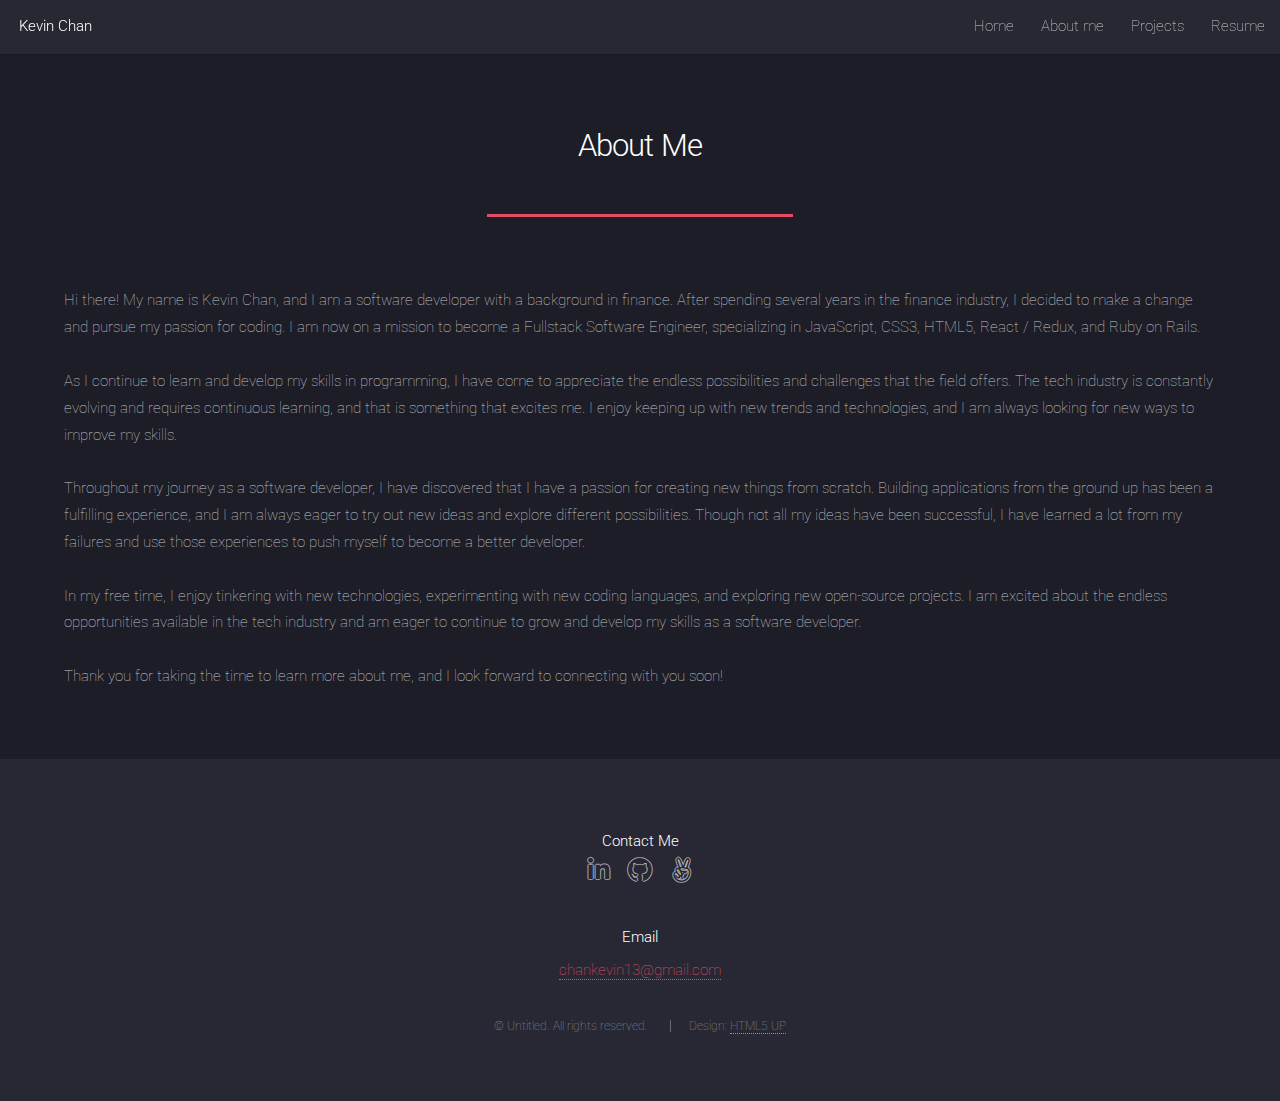
<file: aboutme.html>
<!DOCTYPE html>
<!--
	Landed by HTML5 UP
	html5up.net | @ajlkn
	Free for personal and commercial use under the CCA 3.0 license (html5up.net/license)
-->
<html>
  <head>
    <!-- Google tag (gtag.js) -->
    <script
      async
      src="https://www.googletagmanager.com/gtag/js?id=G-LD4R5BEC66"
    ></script>
    <script>
      window.dataLayer = window.dataLayer || [];
      function gtag() {
        dataLayer.push(arguments);
      }
      gtag("js", new Date());

      gtag("config", "G-LD4R5BEC66");
    </script>

    <title>About me</title>
    <meta charset="utf-8" />
    <meta
      name="viewport"
      content="width=device-width, initial-scale=1, user-scalable=no"
    />
    <link rel="stylesheet" href="assets/css/main.css" />
    <noscript
      ><link rel="stylesheet" href="assets/css/noscript.css"
    /></noscript>
    <link
      rel="icon"
      type="image/png"
      href="./images/icons8-gary-the-snail-ios-16-120.png"
    />
  </head>

  <body class="is-preload">
    <div id="page-wrapper">
      <!-- Header -->
      <header id="header">
        <h1 id="logo"><a href="home.html">Kevin Chan</a></h1>
        <nav id="nav">
          <ul>
            <li><a href="home.html">Home</a></li>
            <li><a href="aboutme.html">About me</a></li>
            <li>
              <a href="#">Projects</a>
              <ul>
                <li><a href="linkedup.html">LinkedUp</a></li>
                <li><a href="artifacts.html">ARTifacts</a></li>
                <li>
                  <a href="gary.html">The Adventures of Gary the Snail</a>
                </li>
                <!-- <li>
										<a href="#">Submenu</a>
										<ul>
											<li><a href="#">Option 1</a></li>
											<li><a href="#">Option 2</a></li>
											<li><a href="#">Option 3</a></li>
											<li><a href="#">Option 4</a></li>
										</ul>
									</li> -->
              </ul>
            </li>
            <!-- <li><a href="#" class="button primary">Sign Up</a></li> -->
            <li>
              <a
                href="/assets/Resume.pdf"
                target="_blank"
                rel="noopener noreferrer"
                >Resume</a
              >
            </li>
          </ul>
        </nav>
      </header>

      <!-- Main -->
      <div id="main" class="wrapper style1">
        <div class="container">
          <header class="major">
            <h2>About Me</h2>
          </header>

          <!-- Text -->
          <section>
            <p>
              Hi there! My name is Kevin Chan, and I am a software developer
              with a background in finance. After spending several years in the
              finance industry, I decided to make a change and pursue my passion
              for coding. I am now on a mission to become a Fullstack Software
              Engineer, specializing in JavaScript, CSS3, HTML5, React / Redux,
              and Ruby on Rails.<br /><br />

              As I continue to learn and develop my skills in programming, I
              have come to appreciate the endless possibilities and challenges
              that the field offers. The tech industry is constantly evolving
              and requires continuous learning, and that is something that
              excites me. I enjoy keeping up with new trends and technologies,
              and I am always looking for new ways to improve my skills.<br /><br />

              Throughout my journey as a software developer, I have discovered
              that I have a passion for creating new things from scratch.
              Building applications from the ground up has been a fulfilling
              experience, and I am always eager to try out new ideas and explore
              different possibilities. Though not all my ideas have been
              successful, I have learned a lot from my failures and use those
              experiences to push myself to become a better developer.<br /><br />

              In my free time, I enjoy tinkering with new technologies,
              experimenting with new coding languages, and exploring new
              open-source projects. I am excited about the endless opportunities
              available in the tech industry and am eager to continue to grow
              and develop my skills as a software developer.<br /><br />

              Thank you for taking the time to learn more about me, and I look
              forward to connecting with you soon!
            </p>
          </section>
        </div>
      </div>

      <!-- Footer -->
      <footer id="footer">
        <b>Contact Me</b>
        <ul class="icons">
          <!-- <li><a href="#" class="icon brands alt fa-twitter"><span class="label">Twitter</span></a></li>
            <li><a href="#" class="icon brands alt fa-facebook-f"><span class="label">Facebook</span></a></li> -->
          <li>
            <a
              href="https://www.linkedin.com/in/kevin-chan-426203158/"
              class="icon brands alt fa-linkedin-in"
              target="_blank"
              rel="noopener noreferrer"
              ><span class="label">LinkedIn</span></a
            >
          </li>
          <li>
            <a
              href="https://github.com/chan-kevin"
              class="icon brands alt fa-github"
              target="_blank"
              rel="noopener noreferrer"
              ><span class="label">GitHub</span></a
            >
          </li>
          <li>
            <a
              href="https://wellfound.com/u/kevin-chan-86"
              class="icon brands alt fa-angellist"
              target="_blank"
              rel="noopener noreferrer"
              ><span class="label">Wellfound</span></a
            >
          </li>
          <!-- <li><a href="mailto:chankevin13@gmail.com?" class="icon solid alt fa-envelope"><span class="label">Email</span></a></li> -->
        </ul>

        <b>Email</b>
        <ul class="icons">
          <li class="email">
            <a href="mailto:chankevin13@gmail.com?" class="email"
              >chankevin13@gmail.com</a
            >
          </li>
        </ul>

        <!-- <b>Phone</b>
        <ul class="icons">
          <li>+1 (917) 340-7483</li>
        </ul> -->

        <ul class="copyright">
          <li>&copy; Untitled. All rights reserved.</li>
          <li>Design: <a href="http://html5up.net">HTML5 UP</a></li>
        </ul>
      </footer>
    </div>

    <!-- Scripts -->
    <script src="assets/js/jquery.min.js"></script>
    <script src="assets/js/jquery.scrolly.min.js"></script>
    <script src="assets/js/jquery.dropotron.min.js"></script>
    <script src="assets/js/jquery.scrollex.min.js"></script>
    <script src="assets/js/browser.min.js"></script>
    <script src="assets/js/breakpoints.min.js"></script>
    <script src="assets/js/util.js"></script>
    <script src="assets/js/main.js"></script>
  </body>
</html>
</file>
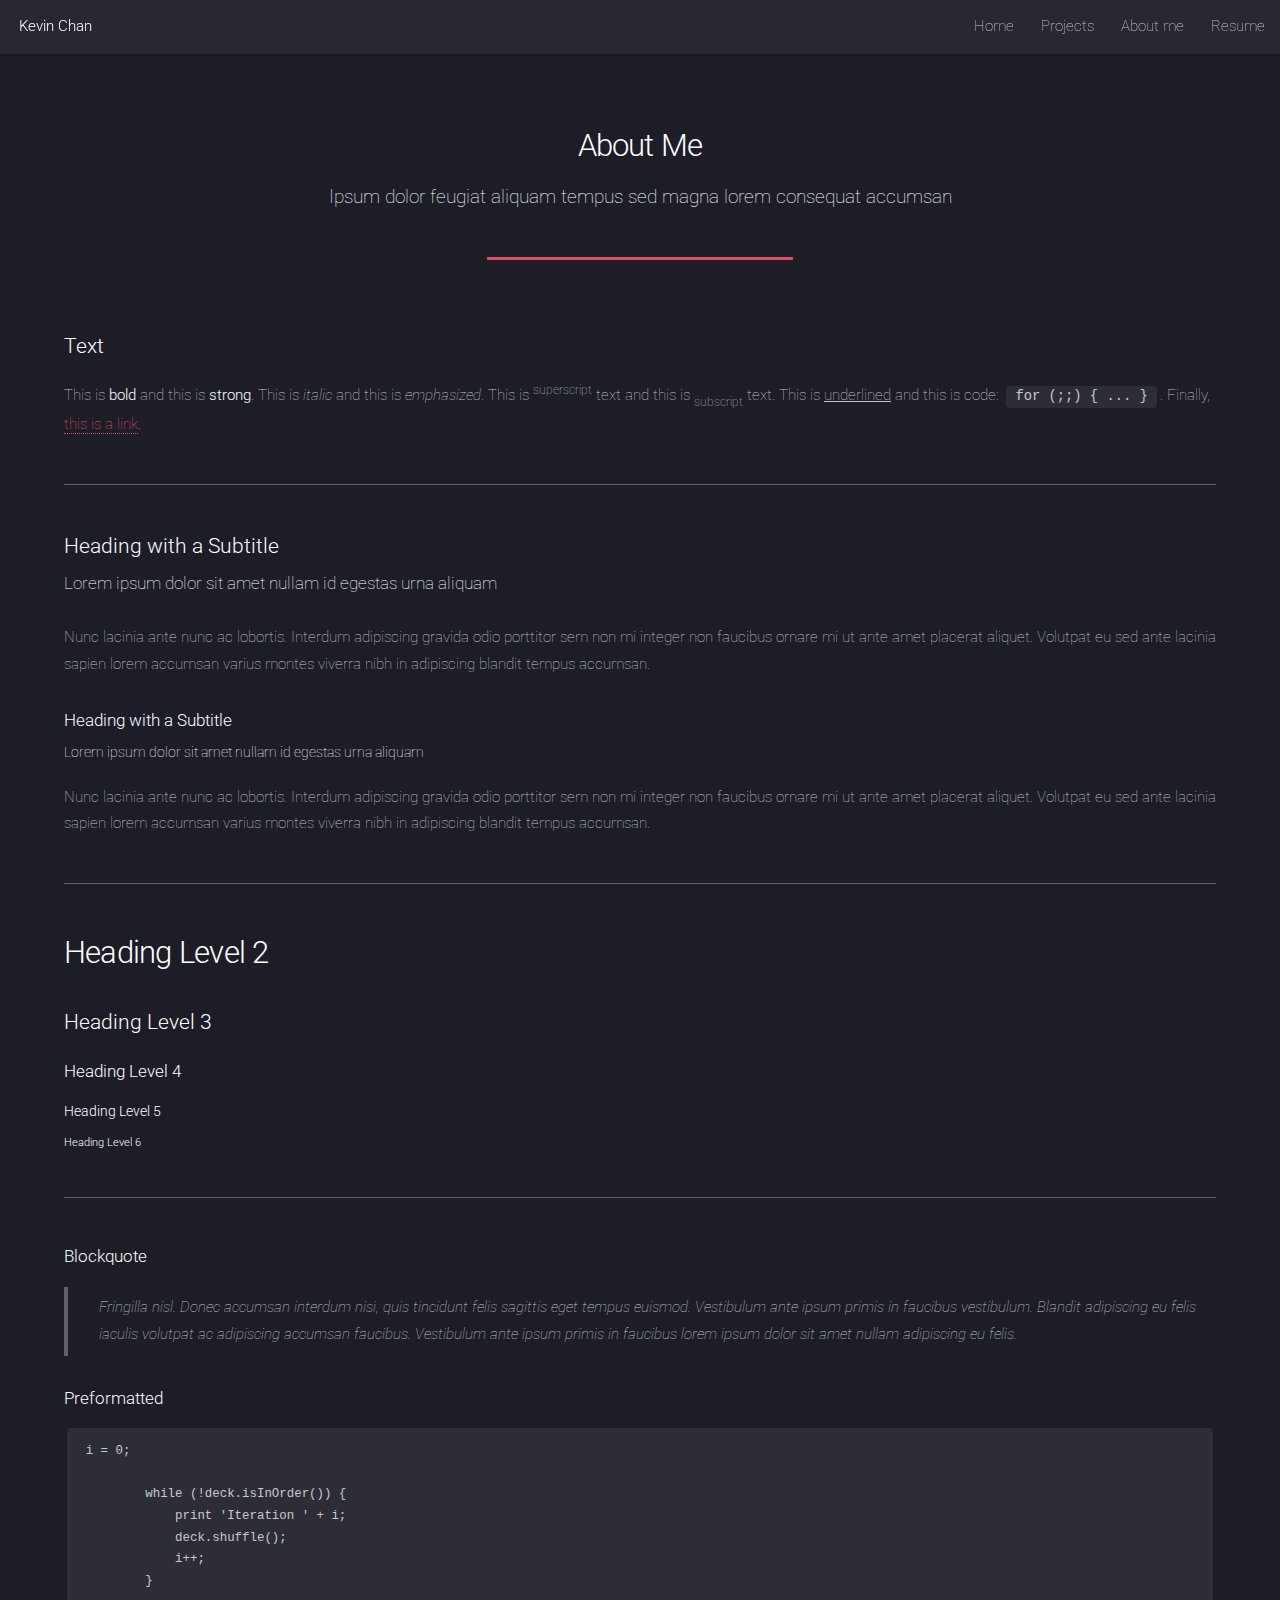
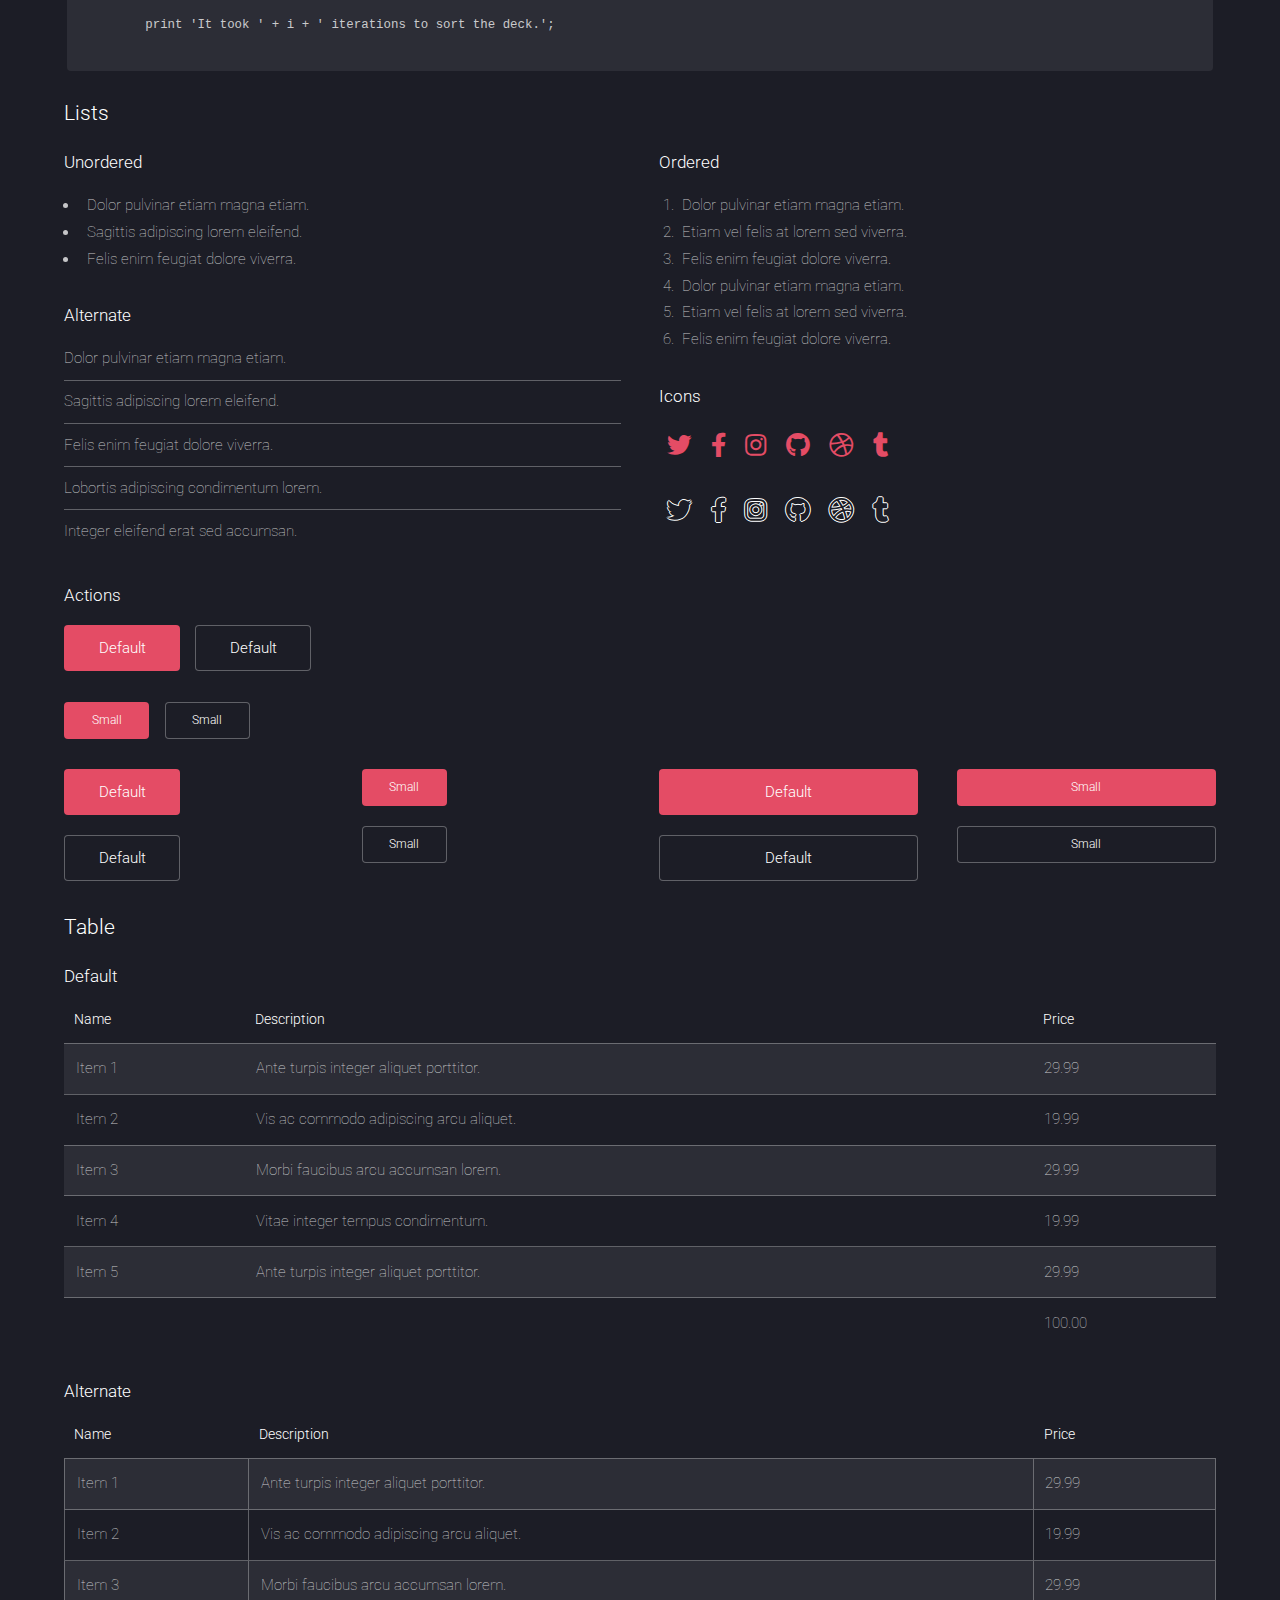
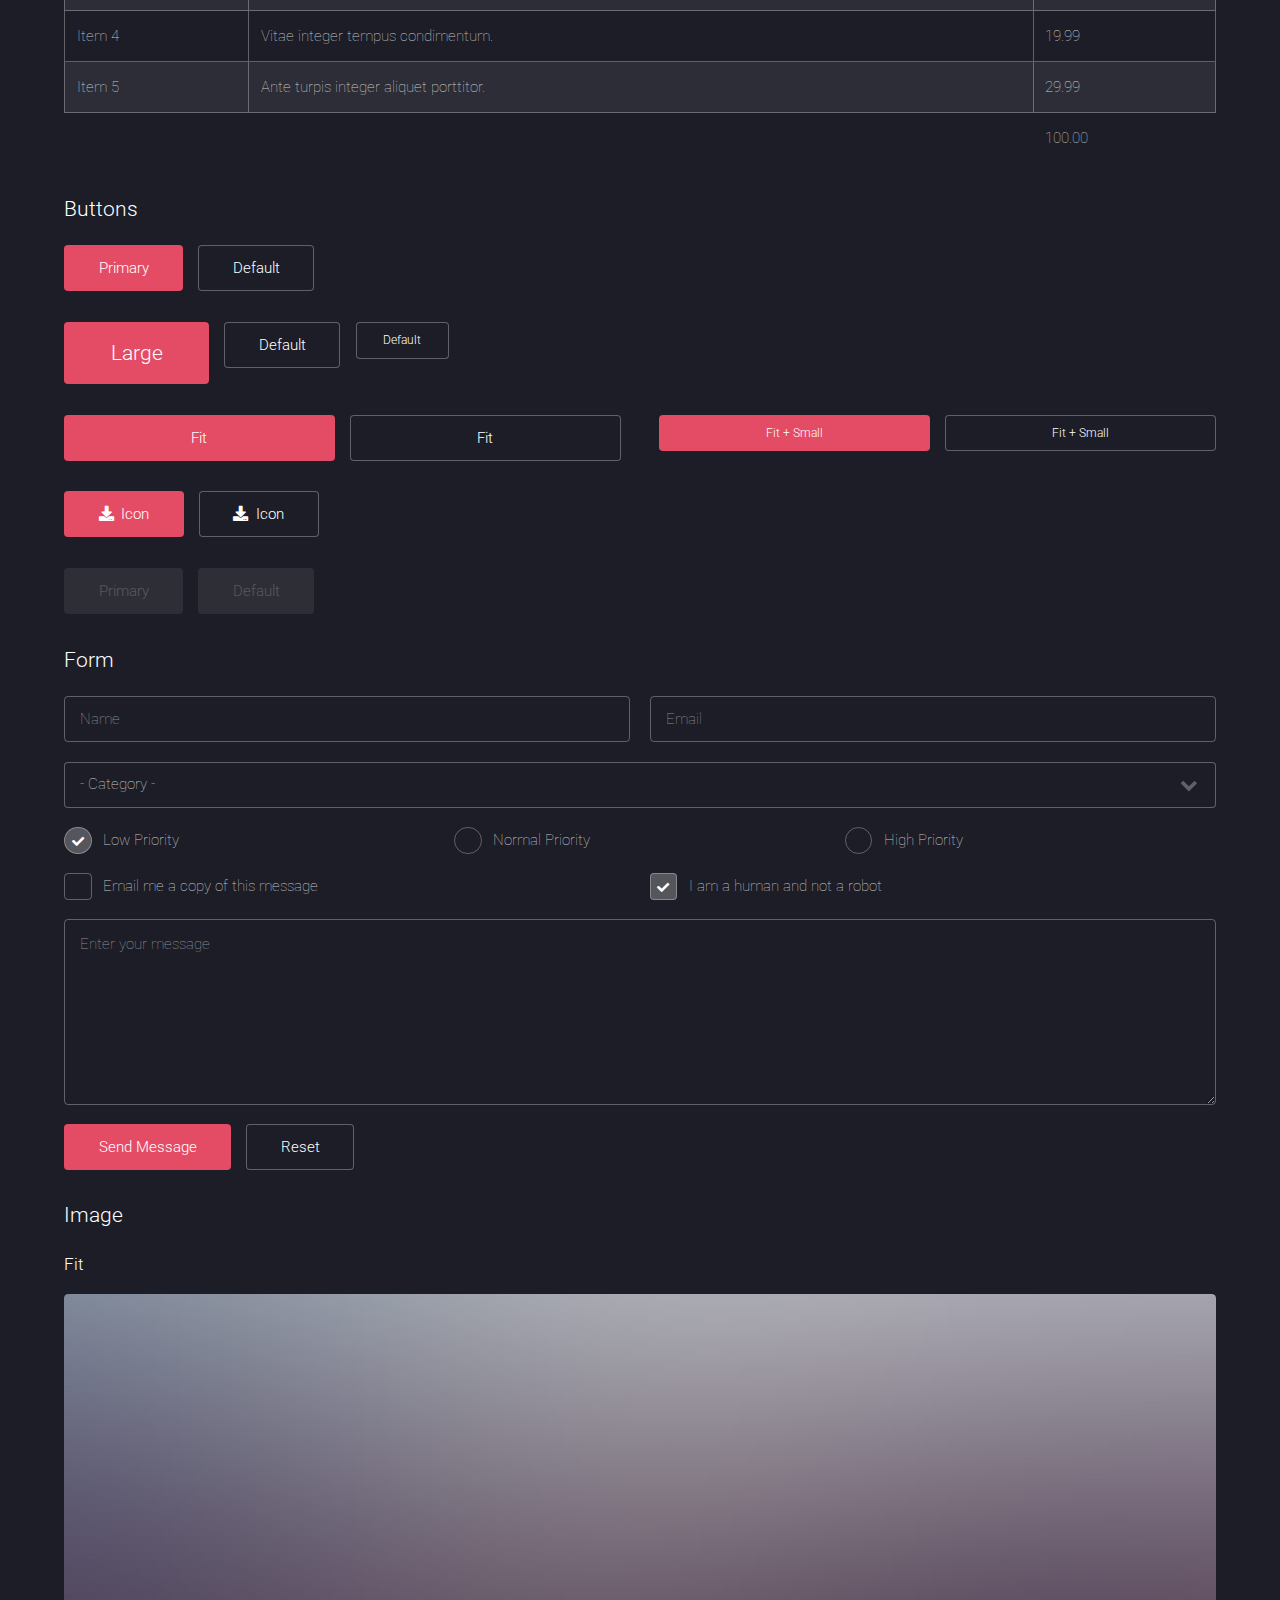
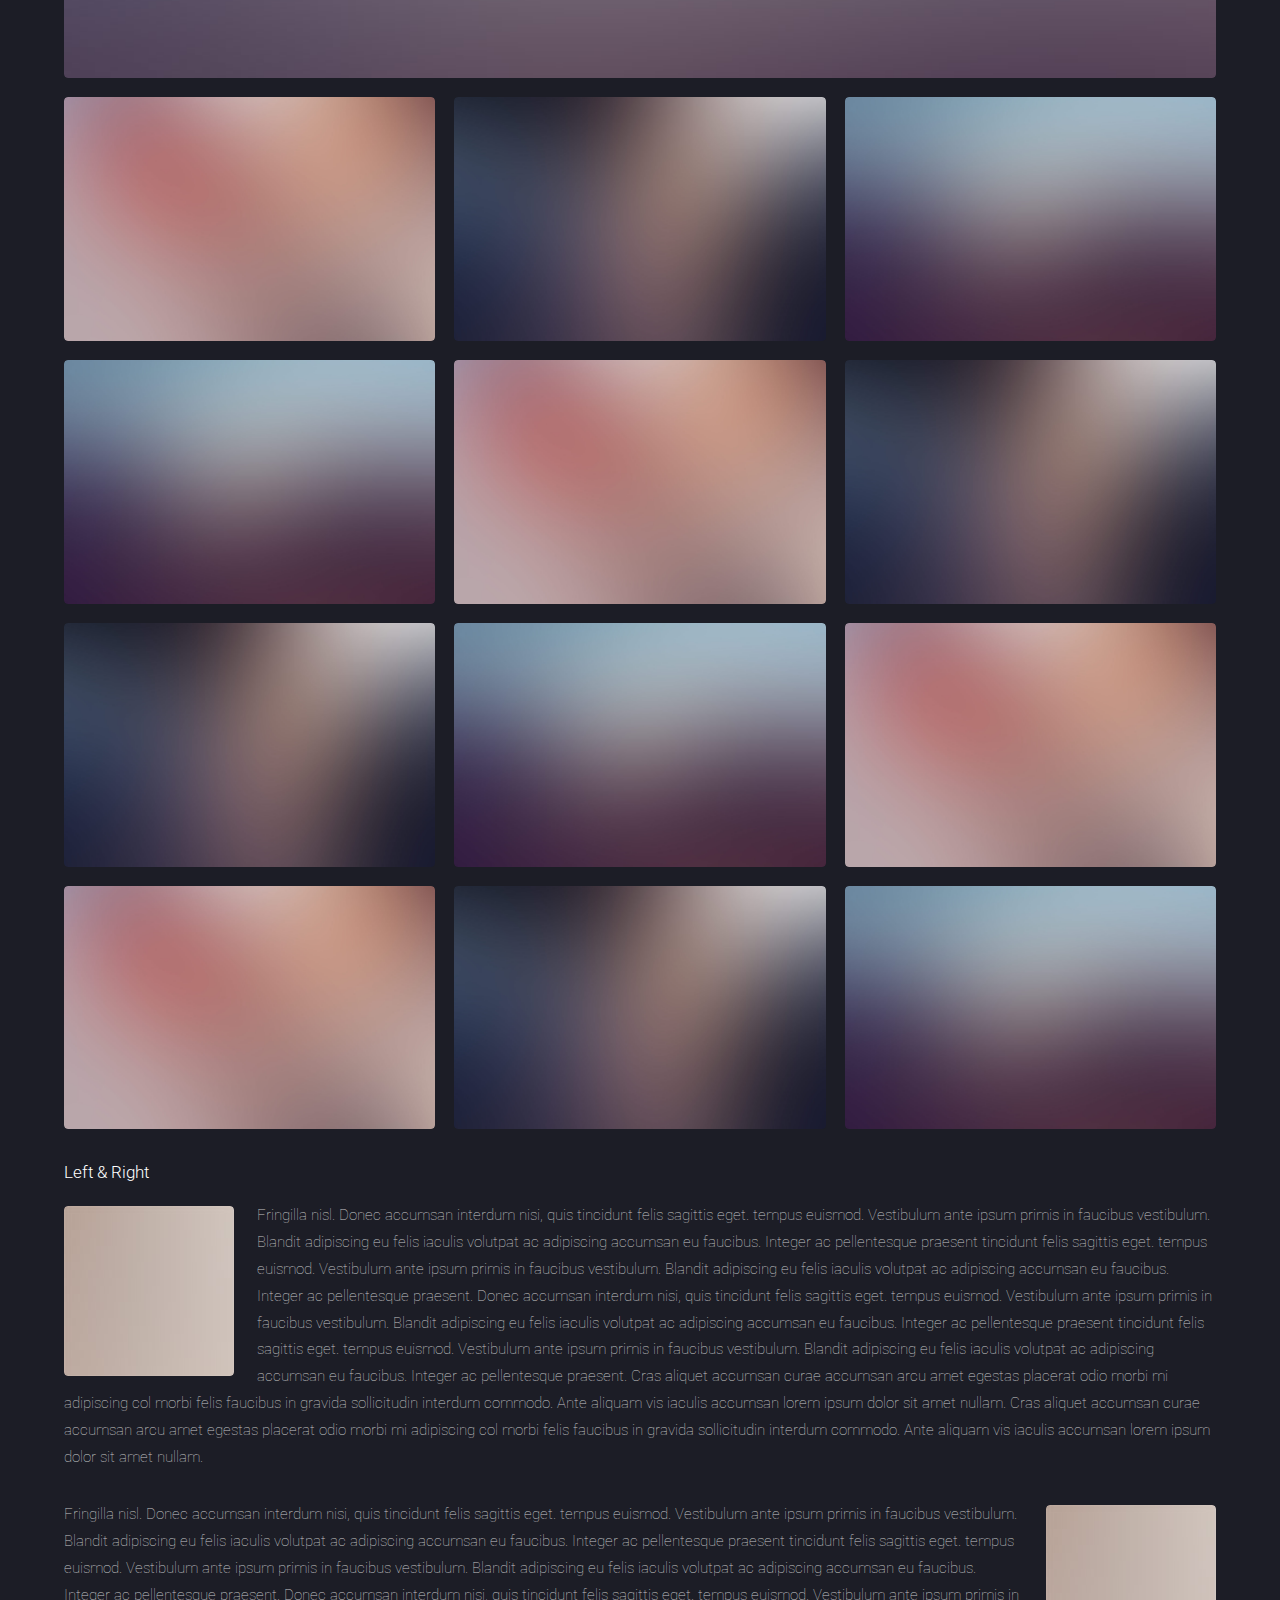
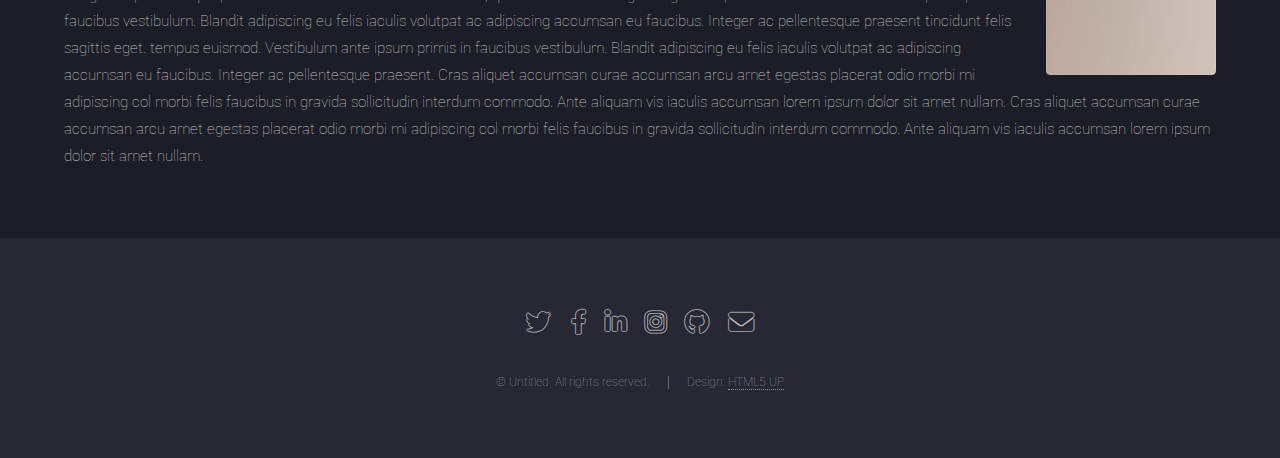
<file: elements.html>
<!DOCTYPE HTML>
<!--
	Landed by HTML5 UP
	html5up.net | @ajlkn
	Free for personal and commercial use under the CCA 3.0 license (html5up.net/license)
-->
<html>
	<head>
		<!-- Google tag (gtag.js) -->
		<script async src="https://www.googletagmanager.com/gtag/js?id=G-LD4R5BEC66"></script>
		<script>
			window.dataLayer = window.dataLayer || [];
			function gtag(){dataLayer.push(arguments);}
			gtag('js', new Date());

			gtag('config', 'G-LD4R5BEC66');
		</script>

		<title>About me</title>
		<meta charset="utf-8" />
		<meta name="viewport" content="width=device-width, initial-scale=1, user-scalable=no" />
		<link rel="stylesheet" href="assets/css/main.css" />
		<noscript><link rel="stylesheet" href="assets/css/noscript.css" /></noscript>
	</head>

	<body class="is-preload">
		<div id="page-wrapper">

			<!-- Header -->
				<header id="header">
					<h1 id="logo"><a href="index.html">Kevin Chan</a></h1>
					<nav id="nav">
						<ul>
							<li><a href="index.html">Home</a></li>
							<li>
								<a href="#">Projects</a>
								<ul>
									<li><a href="gary.html">The Adventures of Gary the Snail</a></li>
									<li><a href="linkedup.html">LinkedUp</a></li>
									<li><a href="artifacts.html">ARTifacts</a></li>
									<!-- <li>
										<a href="#">Submenu</a>
										<ul>
											<li><a href="#">Option 1</a></li>
											<li><a href="#">Option 2</a></li>
											<li><a href="#">Option 3</a></li>
											<li><a href="#">Option 4</a></li>
										</ul>
									</li> -->
								</ul>
							</li>
							<li><a href="aboutme.html">About me</a></li>
							<!-- <li><a href="#" class="button primary">Sign Up</a></li> -->
							<li><a href="/assets/Resume.pdf" target="_blank" rel="noopener noreferrer">Resume</a></li>
						</ul>
					</nav>
				</header>

			<!-- Main -->
				<div id="main" class="wrapper style1">
					<div class="container">
						<header class="major">
							<h2>About Me</h2>
							<p>Ipsum dolor feugiat aliquam tempus sed magna lorem consequat accumsan</p>
						</header>

						<!-- Text -->
							<section>
								<h3>Text</h3>
								<p>This is <b>bold</b> and this is <strong>strong</strong>. This is <i>italic</i> and this is <em>emphasized</em>.
								This is <sup>superscript</sup> text and this is <sub>subscript</sub> text.
								This is <u>underlined</u> and this is code: <code>for (;;) { ... }</code>. Finally, <a href="#">this is a link</a>.</p>

								<hr />

								<header>
									<h3>Heading with a Subtitle</h3>
									<p>Lorem ipsum dolor sit amet nullam id egestas urna aliquam</p>
								</header>
								<p>Nunc lacinia ante nunc ac lobortis. Interdum adipiscing gravida odio porttitor sem non mi integer non faucibus ornare mi ut ante amet placerat aliquet. Volutpat eu sed ante lacinia sapien lorem accumsan varius montes viverra nibh in adipiscing blandit tempus accumsan.</p>
								<header>
									<h4>Heading with a Subtitle</h4>
									<p>Lorem ipsum dolor sit amet nullam id egestas urna aliquam</p>
								</header>
								<p>Nunc lacinia ante nunc ac lobortis. Interdum adipiscing gravida odio porttitor sem non mi integer non faucibus ornare mi ut ante amet placerat aliquet. Volutpat eu sed ante lacinia sapien lorem accumsan varius montes viverra nibh in adipiscing blandit tempus accumsan.</p>

								<hr />

								<h2>Heading Level 2</h2>
								<h3>Heading Level 3</h3>
								<h4>Heading Level 4</h4>
								<h5>Heading Level 5</h5>
								<h6>Heading Level 6</h6>

								<hr />

								<h4>Blockquote</h4>
								<blockquote>Fringilla nisl. Donec accumsan interdum nisi, quis tincidunt felis sagittis eget tempus euismod. Vestibulum ante ipsum primis in faucibus vestibulum. Blandit adipiscing eu felis iaculis volutpat ac adipiscing accumsan faucibus. Vestibulum ante ipsum primis in faucibus lorem ipsum dolor sit amet nullam adipiscing eu felis.</blockquote>

								<h4>Preformatted</h4>
								<pre><code>i = 0;

	while (!deck.isInOrder()) {
	    print 'Iteration ' + i;
	    deck.shuffle();
	    i++;
	}

	print 'It took ' + i + ' iterations to sort the deck.';
	</code></pre>
							</section>

						<!-- Lists -->
							<section>
								<h3>Lists</h3>
								<div class="row">
									<div class="col-6 col-12-xsmall">

										<h4>Unordered</h4>
										<ul>
											<li>Dolor pulvinar etiam magna etiam.</li>
											<li>Sagittis adipiscing lorem eleifend.</li>
											<li>Felis enim feugiat dolore viverra.</li>
										</ul>

										<h4>Alternate</h4>
										<ul class="alt">
											<li>Dolor pulvinar etiam magna etiam.</li>
											<li>Sagittis adipiscing lorem eleifend.</li>
											<li>Felis enim feugiat dolore viverra.</li>
											<li>Lobortis adipiscing condimentum lorem.</li>
											<li>Integer eleifend erat sed accumsan.</li>
										</ul>

									</div>
									<div class="col-6 col-12-xsmall">

										<h4>Ordered</h4>
										<ol>
											<li>Dolor pulvinar etiam magna etiam.</li>
											<li>Etiam vel felis at lorem sed viverra.</li>
											<li>Felis enim feugiat dolore viverra.</li>
											<li>Dolor pulvinar etiam magna etiam.</li>
											<li>Etiam vel felis at lorem sed viverra.</li>
											<li>Felis enim feugiat dolore viverra.</li>
										</ol>

										<h4>Icons</h4>
										<ul class="icons">
											<li><a href="#" class="icon brands fa-twitter"><span class="label">Twitter</span></a></li>
											<li><a href="#" class="icon brands fa-facebook-f"><span class="label">Facebook</span></a></li>
											<li><a href="#" class="icon brands fa-instagram"><span class="label">Instagram</span></a></li>
											<li><a href="#" class="icon brands fa-github"><span class="label">Github</span></a></li>
											<li><a href="#" class="icon brands fa-dribbble"><span class="label">Dribbble</span></a></li>
											<li><a href="#" class="icon brands fa-tumblr"><span class="label">Tumblr</span></a></li>
										</ul>
										<ul class="icons">
											<li><a href="#" class="icon brands alt fa-twitter"><span class="label">Twitter</span></a></li>
											<li><a href="#" class="icon brands alt fa-facebook-f"><span class="label">Facebook</span></a></li>
											<li><a href="#" class="icon brands alt fa-instagram"><span class="label">Instagram</span></a></li>
											<li><a href="#" class="icon brands alt fa-github"><span class="label">Github</span></a></li>
											<li><a href="#" class="icon brands alt fa-dribbble"><span class="label">Dribbble</span></a></li>
											<li><a href="#" class="icon brands alt fa-tumblr"><span class="label">Tumblr</span></a></li>
										</ul>

									</div>
								</div>

								<h4>Actions</h4>
								<ul class="actions">
									<li><a href="#" class="button primary">Default</a></li>
									<li><a href="#" class="button">Default</a></li>
								</ul>
								<ul class="actions small">
									<li><a href="#" class="button primary small">Small</a></li>
									<li><a href="#" class="button small">Small</a></li>
								</ul>
								<div class="row">
									<div class="col-3 col-6-medium col-12-xsmall">
										<ul class="actions stacked">
											<li><a href="#" class="button primary">Default</a></li>
											<li><a href="#" class="button">Default</a></li>
										</ul>
									</div>
									<div class="col-3 col-6-medium col-12-xsmall">
										<ul class="actions stacked">
											<li><a href="#" class="button primary small">Small</a></li>
											<li><a href="#" class="button small">Small</a></li>
										</ul>
									</div>
									<div class="col-3 col-6-medium col-12-xsmall">
										<ul class="actions stacked">
											<li><a href="#" class="button primary fit">Default</a></li>
											<li><a href="#" class="button fit">Default</a></li>
										</ul>
									</div>
									<div class="col-3 col-6-medium col-12-xsmall">
										<ul class="actions stacked">
											<li><a href="#" class="button primary small fit">Small</a></li>
											<li><a href="#" class="button small fit">Small</a></li>
										</ul>
									</div>
								</div>
							</section>

						<!-- Table -->
							<section>
								<h3>Table</h3>
								<h4>Default</h4>
								<div class="table-wrapper">
									<table>
										<thead>
											<tr>
												<th>Name</th>
												<th>Description</th>
												<th>Price</th>
											</tr>
										</thead>
										<tbody>
											<tr>
												<td>Item 1</td>
												<td>Ante turpis integer aliquet porttitor.</td>
												<td>29.99</td>
											</tr>
											<tr>
												<td>Item 2</td>
												<td>Vis ac commodo adipiscing arcu aliquet.</td>
												<td>19.99</td>
											</tr>
											<tr>
												<td>Item 3</td>
												<td> Morbi faucibus arcu accumsan lorem.</td>
												<td>29.99</td>
											</tr>
											<tr>
												<td>Item 4</td>
												<td>Vitae integer tempus condimentum.</td>
												<td>19.99</td>
											</tr>
											<tr>
												<td>Item 5</td>
												<td>Ante turpis integer aliquet porttitor.</td>
												<td>29.99</td>
											</tr>
										</tbody>
										<tfoot>
											<tr>
												<td colspan="2"></td>
												<td>100.00</td>
											</tr>
										</tfoot>
									</table>
								</div>
								<h4>Alternate</h4>
								<div class="table-wrapper">
									<table class="alt">
										<thead>
											<tr>
												<th>Name</th>
												<th>Description</th>
												<th>Price</th>
											</tr>
										</thead>
										<tbody>
											<tr>
												<td>Item 1</td>
												<td>Ante turpis integer aliquet porttitor.</td>
												<td>29.99</td>
											</tr>
											<tr>
												<td>Item 2</td>
												<td>Vis ac commodo adipiscing arcu aliquet.</td>
												<td>19.99</td>
											</tr>
											<tr>
												<td>Item 3</td>
												<td> Morbi faucibus arcu accumsan lorem.</td>
												<td>29.99</td>
											</tr>
											<tr>
												<td>Item 4</td>
												<td>Vitae integer tempus condimentum.</td>
												<td>19.99</td>
											</tr>
											<tr>
												<td>Item 5</td>
												<td>Ante turpis integer aliquet porttitor.</td>
												<td>29.99</td>
											</tr>
										</tbody>
										<tfoot>
											<tr>
												<td colspan="2"></td>
												<td>100.00</td>
											</tr>
										</tfoot>
									</table>
								</div>
							</section>

						<!-- Buttons -->
							<section>
								<h3>Buttons</h3>
								<ul class="actions">
									<li><a href="#" class="button primary">Primary</a></li>
									<li><a href="#" class="button">Default</a></li>
								</ul>
								<ul class="actions">
									<li><a href="#" class="button primary large">Large</a></li>
									<li><a href="#" class="button">Default</a></li>
									<li><a href="#" class="button small">Default</a></li>
								</ul>
								<div class="row">
									<div class="col-6 col-12-xsmall">
										<ul class="actions fit">
											<li><a href="#" class="button primary fit">Fit</a></li>
											<li><a href="#" class="button fit">Fit</a></li>
										</ul>
									</div>
									<div class="col-6 col-12-xsmall">
										<ul class="actions fit small">
											<li><a href="#" class="button primary fit small">Fit + Small</a></li>
											<li><a href="#" class="button fit small">Fit + Small</a></li>
										</ul>
									</div>
								</div>
								<ul class="actions">
									<li><a href="#" class="button primary icon solid fa-download">Icon</a></li>
									<li><a href="#" class="button icon solid fa-download">Icon</a></li>
								</ul>
								<ul class="actions">
									<li><span class="button primary disabled">Primary</span></li>
									<li><span class="button disabled">Default</span></li>
								</ul>
							</section>

						<!-- Form -->
							<section>
								<h3>Form</h3>
								<form method="post" action="#">
									<div class="row gtr-uniform gtr-50">
										<div class="col-6 col-12-xsmall">
											<input type="text" name="name" id="name" value="" placeholder="Name" />
										</div>
										<div class="col-6 col-12-xsmall">
											<input type="email" name="email" id="email" value="" placeholder="Email" />
										</div>
										<div class="col-12">
											<select name="category" id="category">
												<option value="">- Category -</option>
												<option value="1">Manufacturing</option>
												<option value="1">Shipping</option>
												<option value="1">Administration</option>
												<option value="1">Human Resources</option>
											</select>
										</div>
										<div class="col-4 col-12-medium">
											<input type="radio" id="priority-low" name="priority" checked>
											<label for="priority-low">Low Priority</label>
										</div>
										<div class="col-4 col-12-medium">
											<input type="radio" id="priority-normal" name="priority">
											<label for="priority-normal">Normal Priority</label>
										</div>
										<div class="col-4 col-12-medium">
											<input type="radio" id="priority-high" name="priority">
											<label for="priority-high">High Priority</label>
										</div>
										<div class="col-6 col-12-medium">
											<input type="checkbox" id="copy" name="copy">
											<label for="copy">Email me a copy of this message</label>
										</div>
										<div class="col-6 col-12-medium">
											<input type="checkbox" id="human" name="human" checked>
											<label for="human">I am a human and not a robot</label>
										</div>
										<div class="col-12">
											<textarea name="message" id="message" placeholder="Enter your message" rows="6"></textarea>
										</div>
										<div class="col-12">
											<ul class="actions">
												<li><input type="submit" value="Send Message" class="primary" /></li>
												<li><input type="reset" value="Reset" /></li>
											</ul>
										</div>
									</div>
								</form>
							</section>

						<!-- Image -->
							<section>
								<h3>Image</h3>
								<h4>Fit</h4>
								<div class="box alt">
									<div class="row gtr-50 gtr-uniform">
										<div class="col-12"><span class="image fit"><img src="images/pic07.jpg" alt="" /></span></div>
										<div class="col-4 col-6-xsmall"><span class="image fit"><img src="images/pic02.jpg" alt="" /></span></div>
										<div class="col-4 col-6-xsmall"><span class="image fit"><img src="images/pic03.jpg" alt="" /></span></div>
										<div class="col-4 col-6-xsmall"><span class="image fit"><img src="images/pic04.jpg" alt="" /></span></div>
										<div class="col-4 col-6-xsmall"><span class="image fit"><img src="images/pic04.jpg" alt="" /></span></div>
										<div class="col-4 col-6-xsmall"><span class="image fit"><img src="images/pic02.jpg" alt="" /></span></div>
										<div class="col-4 col-6-xsmall"><span class="image fit"><img src="images/pic03.jpg" alt="" /></span></div>
										<div class="col-4 col-6-xsmall"><span class="image fit"><img src="images/pic03.jpg" alt="" /></span></div>
										<div class="col-4 col-6-xsmall"><span class="image fit"><img src="images/pic04.jpg" alt="" /></span></div>
										<div class="col-4 col-6-xsmall"><span class="image fit"><img src="images/pic02.jpg" alt="" /></span></div>
										<div class="col-4 col-6-xsmall"><span class="image fit"><img src="images/pic02.jpg" alt="" /></span></div>
										<div class="col-4 col-6-xsmall"><span class="image fit"><img src="images/pic03.jpg" alt="" /></span></div>
										<div class="col-4 col-6-xsmall"><span class="image fit"><img src="images/pic04.jpg" alt="" /></span></div>
									</div>
								</div>

								<h4>Left &amp; Right</h4>
								<p><span class="image left"><img src="images/pic08.jpg" alt="" /></span>Fringilla nisl. Donec accumsan interdum nisi, quis tincidunt felis sagittis eget. tempus euismod. Vestibulum ante ipsum primis in faucibus vestibulum. Blandit adipiscing eu felis iaculis volutpat ac adipiscing accumsan eu faucibus. Integer ac pellentesque praesent tincidunt felis sagittis eget. tempus euismod. Vestibulum ante ipsum primis in faucibus vestibulum. Blandit adipiscing eu felis iaculis volutpat ac adipiscing accumsan eu faucibus. Integer ac pellentesque praesent. Donec accumsan interdum nisi, quis tincidunt felis sagittis eget. tempus euismod. Vestibulum ante ipsum primis in faucibus vestibulum. Blandit adipiscing eu felis iaculis volutpat ac adipiscing accumsan eu faucibus. Integer ac pellentesque praesent tincidunt felis sagittis eget. tempus euismod. Vestibulum ante ipsum primis in faucibus vestibulum. Blandit adipiscing eu felis iaculis volutpat ac adipiscing accumsan eu faucibus. Integer ac pellentesque praesent. Cras aliquet accumsan curae accumsan arcu amet egestas placerat odio morbi mi adipiscing col morbi felis faucibus in gravida sollicitudin interdum commodo. Ante aliquam vis iaculis accumsan lorem ipsum dolor sit amet nullam. Cras aliquet accumsan curae accumsan arcu amet egestas placerat odio morbi mi adipiscing col morbi felis faucibus in gravida sollicitudin interdum commodo. Ante aliquam vis iaculis accumsan lorem ipsum dolor sit amet nullam.</p>
								<p><span class="image right"><img src="images/pic08.jpg" alt="" /></span>Fringilla nisl. Donec accumsan interdum nisi, quis tincidunt felis sagittis eget. tempus euismod. Vestibulum ante ipsum primis in faucibus vestibulum. Blandit adipiscing eu felis iaculis volutpat ac adipiscing accumsan eu faucibus. Integer ac pellentesque praesent tincidunt felis sagittis eget. tempus euismod. Vestibulum ante ipsum primis in faucibus vestibulum. Blandit adipiscing eu felis iaculis volutpat ac adipiscing accumsan eu faucibus. Integer ac pellentesque praesent. Donec accumsan interdum nisi, quis tincidunt felis sagittis eget. tempus euismod. Vestibulum ante ipsum primis in faucibus vestibulum. Blandit adipiscing eu felis iaculis volutpat ac adipiscing accumsan eu faucibus. Integer ac pellentesque praesent tincidunt felis sagittis eget. tempus euismod. Vestibulum ante ipsum primis in faucibus vestibulum. Blandit adipiscing eu felis iaculis volutpat ac adipiscing accumsan eu faucibus. Integer ac pellentesque praesent. Cras aliquet accumsan curae accumsan arcu amet egestas placerat odio morbi mi adipiscing col morbi felis faucibus in gravida sollicitudin interdum commodo. Ante aliquam vis iaculis accumsan lorem ipsum dolor sit amet nullam. Cras aliquet accumsan curae accumsan arcu amet egestas placerat odio morbi mi adipiscing col morbi felis faucibus in gravida sollicitudin interdum commodo. Ante aliquam vis iaculis accumsan lorem ipsum dolor sit amet nullam.</p>
							</section>

					</div>
				</div>

			<!-- Footer -->
				<footer id="footer">
					<ul class="icons">
						<li><a href="#" class="icon brands alt fa-twitter"><span class="label">Twitter</span></a></li>
						<li><a href="#" class="icon brands alt fa-facebook-f"><span class="label">Facebook</span></a></li>
						<li><a href="#" class="icon brands alt fa-linkedin-in"><span class="label">LinkedIn</span></a></li>
						<li><a href="#" class="icon brands alt fa-instagram"><span class="label">Instagram</span></a></li>
						<li><a href="#" class="icon brands alt fa-github"><span class="label">GitHub</span></a></li>
						<li><a href="#" class="icon solid alt fa-envelope"><span class="label">Email</span></a></li>
					</ul>
					<ul class="copyright">
						<li>&copy; Untitled. All rights reserved.</li><li>Design: <a href="http://html5up.net">HTML5 UP</a></li>
					</ul>
				</footer>

		</div>

		<!-- Scripts -->
			<script src="assets/js/jquery.min.js"></script>
			<script src="assets/js/jquery.scrolly.min.js"></script>
			<script src="assets/js/jquery.dropotron.min.js"></script>
			<script src="assets/js/jquery.scrollex.min.js"></script>
			<script src="assets/js/browser.min.js"></script>
			<script src="assets/js/breakpoints.min.js"></script>
			<script src="assets/js/util.js"></script>
			<script src="assets/js/main.js"></script>

	</body>
</html>
</file>
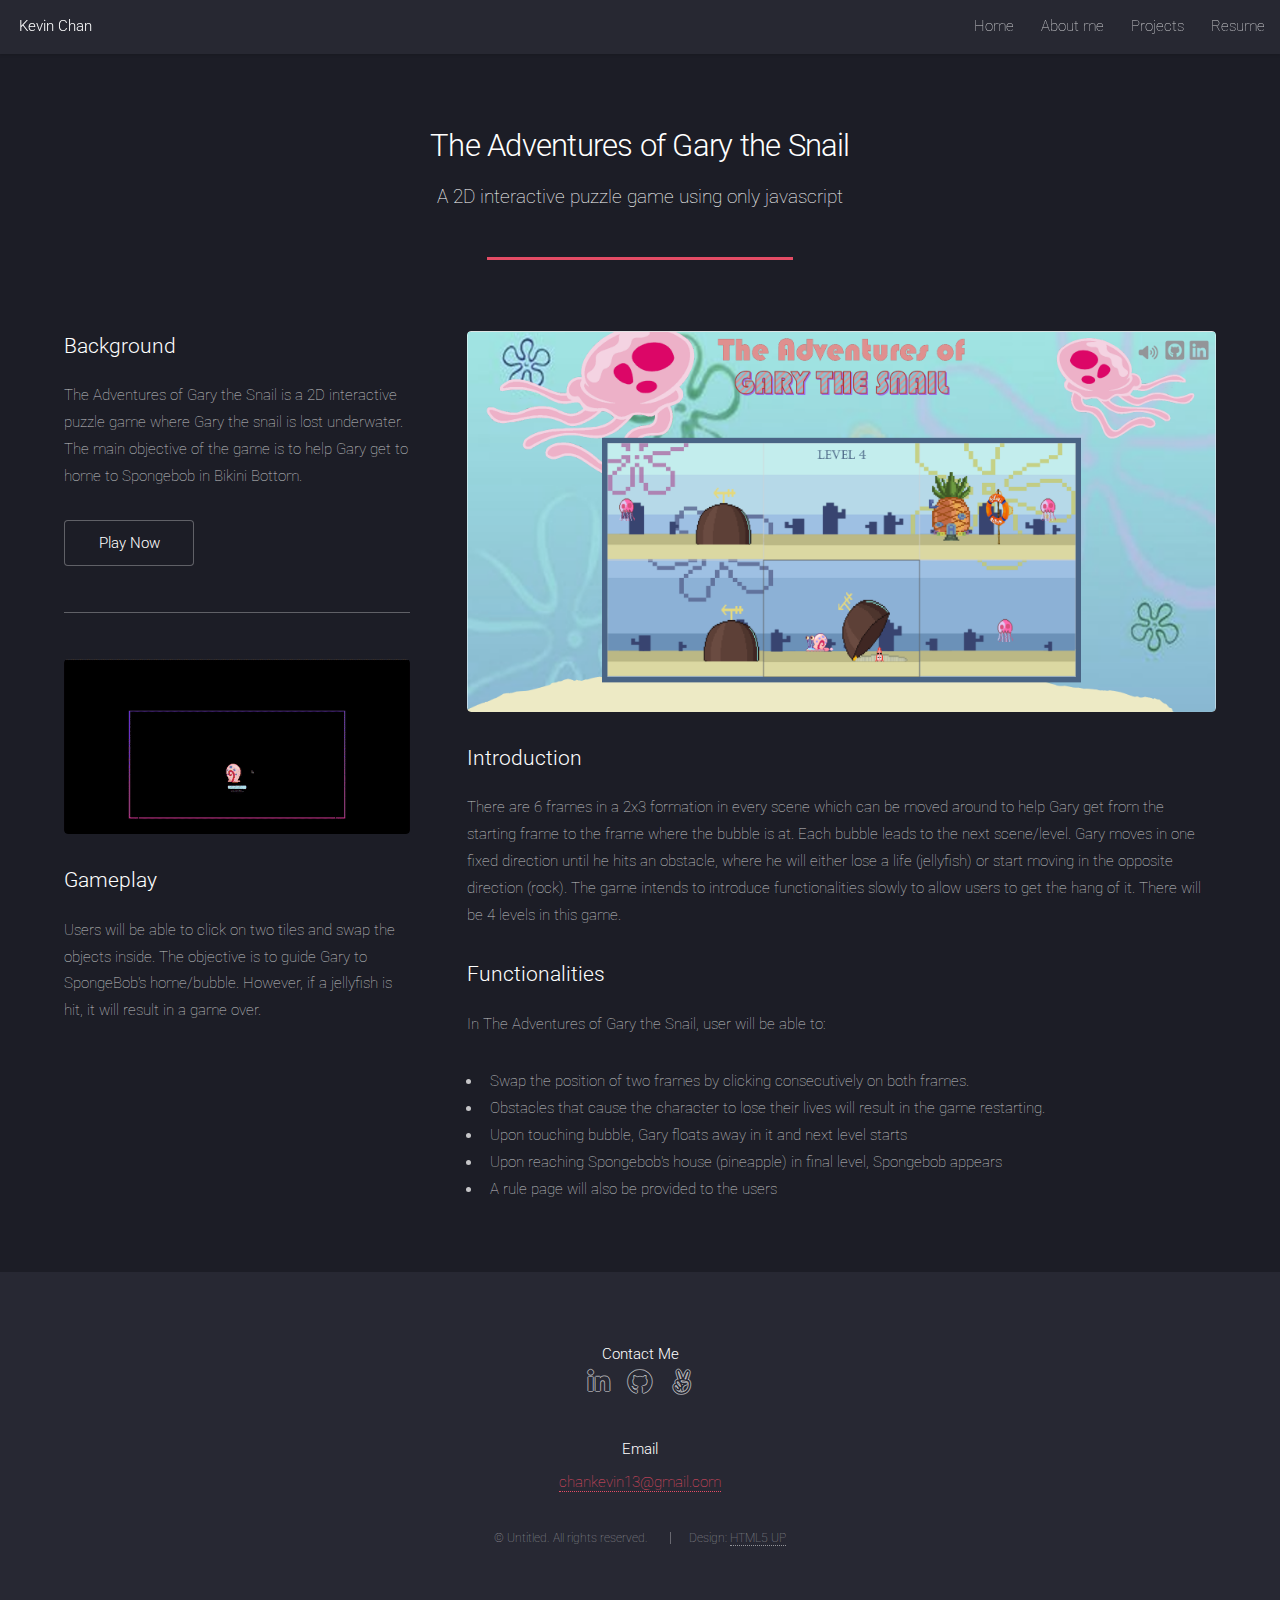
<file: gary.html>
<!DOCTYPE html>
<!--
	Landed by HTML5 UP
	html5up.net | @ajlkn
	Free for personal and commercial use under the CCA 3.0 license (html5up.net/license)
-->
<html>
  <head>
    <!-- Google tag (gtag.js) -->
    <script
      async
      src="https://www.googletagmanager.com/gtag/js?id=G-LD4R5BEC66"
    ></script>
    <script>
      window.dataLayer = window.dataLayer || [];
      function gtag() {
        dataLayer.push(arguments);
      }
      gtag("js", new Date());

      gtag("config", "G-LD4R5BEC66");
    </script>

    <title>The Adventures of Gary the Snail</title>
    <meta charset="utf-8" />
    <meta
      name="viewport"
      content="width=device-width, initial-scale=1, user-scalable=no"
    />
    <link rel="stylesheet" href="assets/css/main.css" />
    <noscript
      ><link rel="stylesheet" href="assets/css/noscript.css"
    /></noscript>
    <link
      rel="icon"
      type="image/png"
      href="./images/icons8-gary-the-snail-ios-16-120.png"
    />
  </head>

  <body class="is-preload">
    <div id="page-wrapper">
      <!-- Header -->
      <header id="header">
        <h1 id="logo"><a href="home.html">Kevin Chan</a></h1>
        <nav id="nav">
          <ul>
            <li><a href="home.html">Home</a></li>
            <li><a href="aboutme.html">About me</a></li>
            <li>
              <a href="#">Projects</a>
              <ul>
                <li><a href="linkedup.html">LinkedUp</a></li>
                <li><a href="artifacts.html">ARTifacts</a></li>
                <li>
                  <a href="gary.html">The Adventures of Gary the Snail</a>
                </li>
                <li>
                  <!-- <a href="#">Submenu</a> -->
                  <ul>
                    <li><a href="#">Option 1</a></li>
                    <li><a href="#">Option 2</a></li>
                    <li><a href="#">Option 3</a></li>
                    <li><a href="#">Option 4</a></li>
                  </ul>
                </li>
              </ul>
            </li>
            <!-- <li><a href="#" class="button primary">Sign Up</a></li> -->
            <li>
              <a
                href="/assets/Resume.pdf"
                target="_blank"
                rel="noopener noreferrer"
                >Resume</a
              >
            </li>
          </ul>
        </nav>
      </header>

      <!-- Main -->
      <div id="main" class="wrapper style1">
        <div class="container">
          <header class="major">
            <h2>
              <a
                href="https://chan-kevin.github.io/The-Adventures-of-Gary-the-Snail/"
                target="_blank"
                rel="noopener noreferrer"
                >The Adventures of Gary the Snail</a
              >
            </h2>
            <p>A 2D interactive puzzle game using only javascript</p>
          </header>
          <div class="row gtr-150">
            <div class="col-4 col-12-medium">
              <!-- Sidebar -->
              <section id="sidebar">
                <section>
                  <h3>Background</h3>
                  <p>
                    The Adventures of Gary the Snail is a 2D interactive puzzle
                    game where Gary the snail is lost underwater. The main
                    objective of the game is to help Gary get to home to
                    Spongebob in Bikini Bottom.
                  </p>
                  <footer>
                    <ul class="actions">
                      <li>
                        <a
                          href="https://chan-kevin.github.io/The-Adventures-of-Gary-the-Snail/"
                          class="button"
                          target="_blank"
                          rel="noopener noreferrer"
                          >Play Now</a
                        >
                      </li>
                    </ul>
                  </footer>
                </section>
                <hr />
                <section>
                  <a href="#" class="image fit"
                    ><img src="images/gary.gif" alt=""
                  /></a>
                  <h3>Gameplay</h3>
                  <p>
                    Users will be able to click on two tiles and swap the
                    objects inside. The objective is to guide Gary to
                    SpongeBob's home/bubble. However, if a jellyfish is hit, it
                    will result in a game over.
                  </p>
                  <footer>
                    <!-- <ul class="actions">
													<li><a href="https://chan-kevin.github.io/The-Adventures-of-Gary-the-Snail/" class="button" target="_blank" rel="noopener noreferrer">Learn More</a></li>
												</ul> -->
                  </footer>
                </section>
              </section>
            </div>
            <div class="col-8 col-12-medium imp-medium">
              <!-- Content -->
              <section id="content">
                <a href="#" class="image fit"
                  ><img src="images/gary_gameplay.png" alt=""
                /></a>
                <h3>Introduction</h3>
                <p>
                  There are 6 frames in a 2x3 formation in every scene which can
                  be moved around to help Gary get from the starting frame to
                  the frame where the bubble is at. Each bubble leads to the
                  next scene/level. Gary moves in one fixed direction until he
                  hits an obstacle, where he will either lose a life (jellyfish)
                  or start moving in the opposite direction (rock). The game
                  intends to introduce functionalities slowly to allow users to
                  get the hang of it. There will be 4 levels in this game.
                </p>
                <h3>Functionalities</h3>
                <p>
                  In The Adventures of Gary the Snail, user will be able to:
                </p>
                <ul>
                  <li>
                    Swap the position of two frames by clicking consecutively on
                    both frames.
                  </li>
                  <li>
                    Obstacles that cause the character to lose their lives will
                    result in the game restarting.
                  </li>
                  <li>
                    Upon touching bubble, Gary floats away in it and next level
                    starts
                  </li>
                  <li>
                    Upon reaching Spongebob's house (pineapple) in final level,
                    Spongebob appears
                  </li>
                  <li>A rule page will also be provided to the users</li>
                </ul>
              </section>
            </div>
          </div>
        </div>
      </div>

      <!-- Footer -->
      <footer id="footer">
        <b>Contact Me</b>
        <ul class="icons">
          <!-- <li><a href="#" class="icon brands alt fa-twitter"><span class="label">Twitter</span></a></li>
						<li><a href="#" class="icon brands alt fa-facebook-f"><span class="label">Facebook</span></a></li> -->
          <li>
            <a
              href="https://www.linkedin.com/in/kevin-chan-426203158/"
              class="icon brands alt fa-linkedin-in"
              target="_blank"
              rel="noopener noreferrer"
              ><span class="label">LinkedIn</span></a
            >
          </li>
          <li>
            <a
              href="https://github.com/chan-kevin"
              class="icon brands alt fa-github"
              target="_blank"
              rel="noopener noreferrer"
              ><span class="label">GitHub</span></a
            >
          </li>
          <li>
            <a
              href="https://wellfound.com/u/kevin-chan-86"
              class="icon brands alt fa-angellist"
              target="_blank"
              rel="noopener noreferrer"
              ><span class="label">Wellfound</span></a
            >
          </li>
          <!-- <li><a href="mailto:chankevin13@gmail.com?" class="icon solid alt fa-envelope"><span class="label">Email</span></a></li> -->
        </ul>

        <b>Email</b>
        <ul class="icons">
          <li class="email">
            <a href="mailto:chankevin13@gmail.com?" class="email"
              >chankevin13@gmail.com</a
            >
          </li>
        </ul>

        <!-- <b>Phone</b>
        <ul class="icons">
          <li>+1 (917) 340-7483</li>
        </ul> -->

        <ul class="copyright">
          <li>&copy; Untitled. All rights reserved.</li>
          <li>Design: <a href="http://html5up.net">HTML5 UP</a></li>
        </ul>
      </footer>
    </div>

    <!-- Scripts -->
    <script src="assets/js/jquery.min.js"></script>
    <script src="assets/js/jquery.scrolly.min.js"></script>
    <script src="assets/js/jquery.dropotron.min.js"></script>
    <script src="assets/js/jquery.scrollex.min.js"></script>
    <script src="assets/js/browser.min.js"></script>
    <script src="assets/js/breakpoints.min.js"></script>
    <script src="assets/js/util.js"></script>
    <script src="assets/js/main.js"></script>
  </body>
</html>
</file>
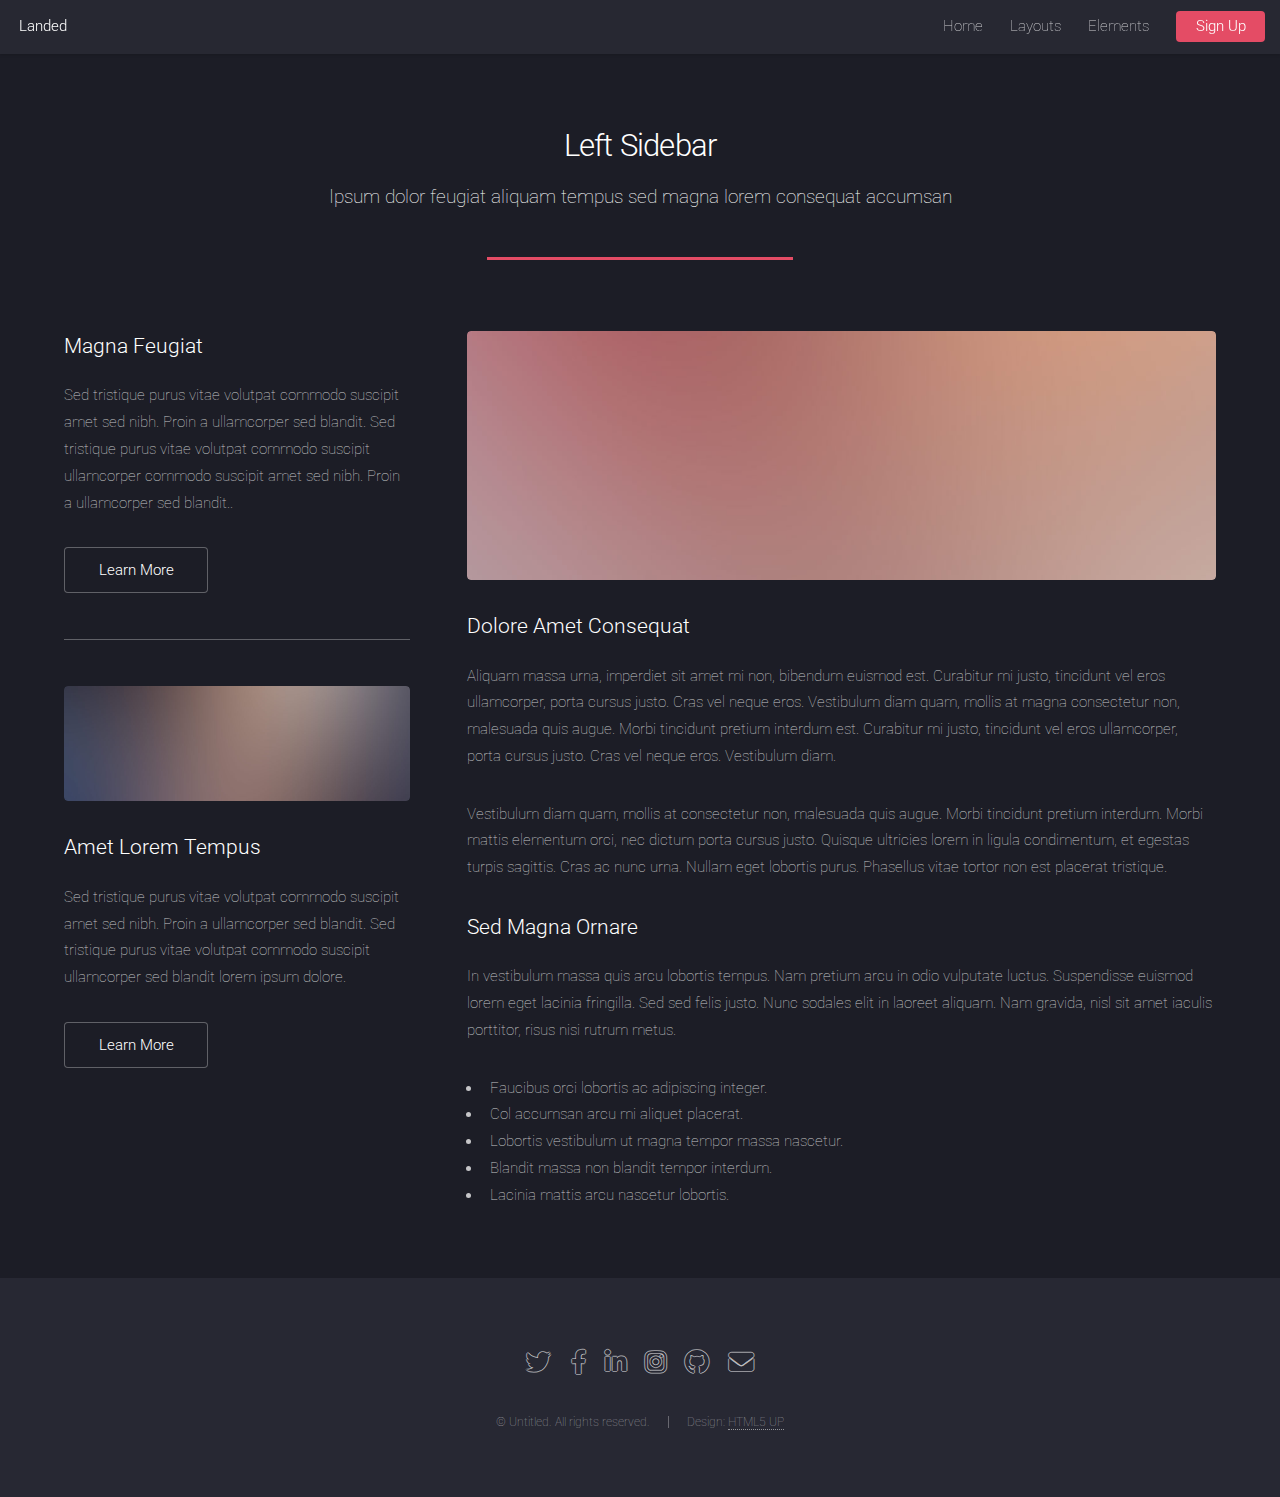
<file: left-sidebar.html>
<!DOCTYPE HTML>
<!--
	Landed by HTML5 UP
	html5up.net | @ajlkn
	Free for personal and commercial use under the CCA 3.0 license (html5up.net/license)
-->
<html>
	<head>
		<title>Left Sidebar - Landed by HTML5 UP</title>
		<meta charset="utf-8" />
		<meta name="viewport" content="width=device-width, initial-scale=1, user-scalable=no" />
		<link rel="stylesheet" href="assets/css/main.css" />
		<noscript><link rel="stylesheet" href="assets/css/noscript.css" /></noscript>
	</head>
	<body class="is-preload">
		<div id="page-wrapper">

			<!-- Header -->
				<header id="header">
					<h1 id="logo"><a href="index.html">Landed</a></h1>
					<nav id="nav">
						<ul>
							<li><a href="index.html">Home</a></li>
							<li>
								<a href="#">Layouts</a>
								<ul>
									<li><a href="left-sidebar.html">Left Sidebar</a></li>
									<li><a href="right-sidebar.html">Right Sidebar</a></li>
									<li><a href="no-sidebar.html">No Sidebar</a></li>
									<li>
										<a href="#">Submenu</a>
										<ul>
											<li><a href="#">Option 1</a></li>
											<li><a href="#">Option 2</a></li>
											<li><a href="#">Option 3</a></li>
											<li><a href="#">Option 4</a></li>
										</ul>
									</li>
								</ul>
							</li>
							<li><a href="elements.html">Elements</a></li>
							<li><a href="#" class="button primary">Sign Up</a></li>
						</ul>
					</nav>
				</header>

			<!-- Main -->
				<div id="main" class="wrapper style1">
					<div class="container">
						<header class="major">
							<h2>Left Sidebar</h2>
							<p>Ipsum dolor feugiat aliquam tempus sed magna lorem consequat accumsan</p>
						</header>
						<div class="row gtr-150">
							<div class="col-4 col-12-medium">

								<!-- Sidebar -->
									<section id="sidebar">
										<section>
											<h3>Magna Feugiat</h3>
											<p>Sed tristique purus vitae volutpat commodo suscipit amet sed nibh. Proin a ullamcorper sed blandit. Sed tristique purus vitae volutpat commodo suscipit ullamcorper commodo suscipit amet sed nibh. Proin a ullamcorper sed blandit..</p>
											<footer>
												<ul class="actions">
													<li><a href="#" class="button">Learn More</a></li>
												</ul>
											</footer>
										</section>
										<hr />
										<section>
											<a href="#" class="image fit"><img src="images/pic06.jpg" alt="" /></a>
											<h3>Amet Lorem Tempus</h3>
											<p>Sed tristique purus vitae volutpat commodo suscipit amet sed nibh. Proin a ullamcorper sed blandit. Sed tristique purus vitae volutpat commodo suscipit ullamcorper sed blandit lorem ipsum dolore.</p>
											<footer>
												<ul class="actions">
													<li><a href="#" class="button">Learn More</a></li>
												</ul>
											</footer>
										</section>
									</section>

							</div>
							<div class="col-8 col-12-medium imp-medium">

								<!-- Content -->
									<section id="content">
										<a href="#" class="image fit"><img src="images/pic05.jpg" alt="" /></a>
										<h3>Dolore Amet Consequat</h3>
										<p>Aliquam massa urna, imperdiet sit amet mi non, bibendum euismod est. Curabitur mi justo, tincidunt vel eros ullamcorper, porta cursus justo. Cras vel neque eros. Vestibulum diam quam, mollis at magna consectetur non, malesuada quis augue. Morbi tincidunt pretium interdum est. Curabitur mi justo, tincidunt vel eros ullamcorper, porta cursus justo. Cras vel neque eros. Vestibulum diam.</p>
										<p>Vestibulum diam quam, mollis at consectetur non, malesuada quis augue. Morbi tincidunt pretium interdum. Morbi mattis elementum orci, nec dictum porta cursus justo. Quisque ultricies lorem in ligula condimentum, et egestas turpis sagittis. Cras ac nunc urna. Nullam eget lobortis purus. Phasellus vitae tortor non est placerat tristique.</p>
										<h3>Sed Magna Ornare</h3>
										<p>In vestibulum massa quis arcu lobortis tempus. Nam pretium arcu in odio vulputate luctus. Suspendisse euismod lorem eget lacinia fringilla. Sed sed felis justo. Nunc sodales elit in laoreet aliquam. Nam gravida, nisl sit amet iaculis porttitor, risus nisi rutrum metus.</p>
										<ul>
											<li>Faucibus orci lobortis ac adipiscing integer.</li>
											<li>Col accumsan arcu mi aliquet placerat.</li>
											<li>Lobortis vestibulum ut magna tempor massa nascetur.</li>
											<li>Blandit massa non blandit tempor interdum.</li>
											<li>Lacinia mattis arcu nascetur lobortis.</li>
										</ul>
									</section>

							</div>
						</div>
					</div>
				</div>

			<!-- Footer -->
				<footer id="footer">
					<ul class="icons">
						<li><a href="#" class="icon brands alt fa-twitter"><span class="label">Twitter</span></a></li>
						<li><a href="#" class="icon brands alt fa-facebook-f"><span class="label">Facebook</span></a></li>
						<li><a href="#" class="icon brands alt fa-linkedin-in"><span class="label">LinkedIn</span></a></li>
						<li><a href="#" class="icon brands alt fa-instagram"><span class="label">Instagram</span></a></li>
						<li><a href="#" class="icon brands alt fa-github"><span class="label">GitHub</span></a></li>
						<li><a href="#" class="icon solid alt fa-envelope"><span class="label">Email</span></a></li>
					</ul>
					<ul class="copyright">
						<li>&copy; Untitled. All rights reserved.</li><li>Design: <a href="http://html5up.net">HTML5 UP</a></li>
					</ul>
				</footer>

		</div>

		<!-- Scripts -->
			<script src="assets/js/jquery.min.js"></script>
			<script src="assets/js/jquery.scrolly.min.js"></script>
			<script src="assets/js/jquery.dropotron.min.js"></script>
			<script src="assets/js/jquery.scrollex.min.js"></script>
			<script src="assets/js/browser.min.js"></script>
			<script src="assets/js/breakpoints.min.js"></script>
			<script src="assets/js/util.js"></script>
			<script src="assets/js/main.js"></script>

	</body>
</html>
</file>
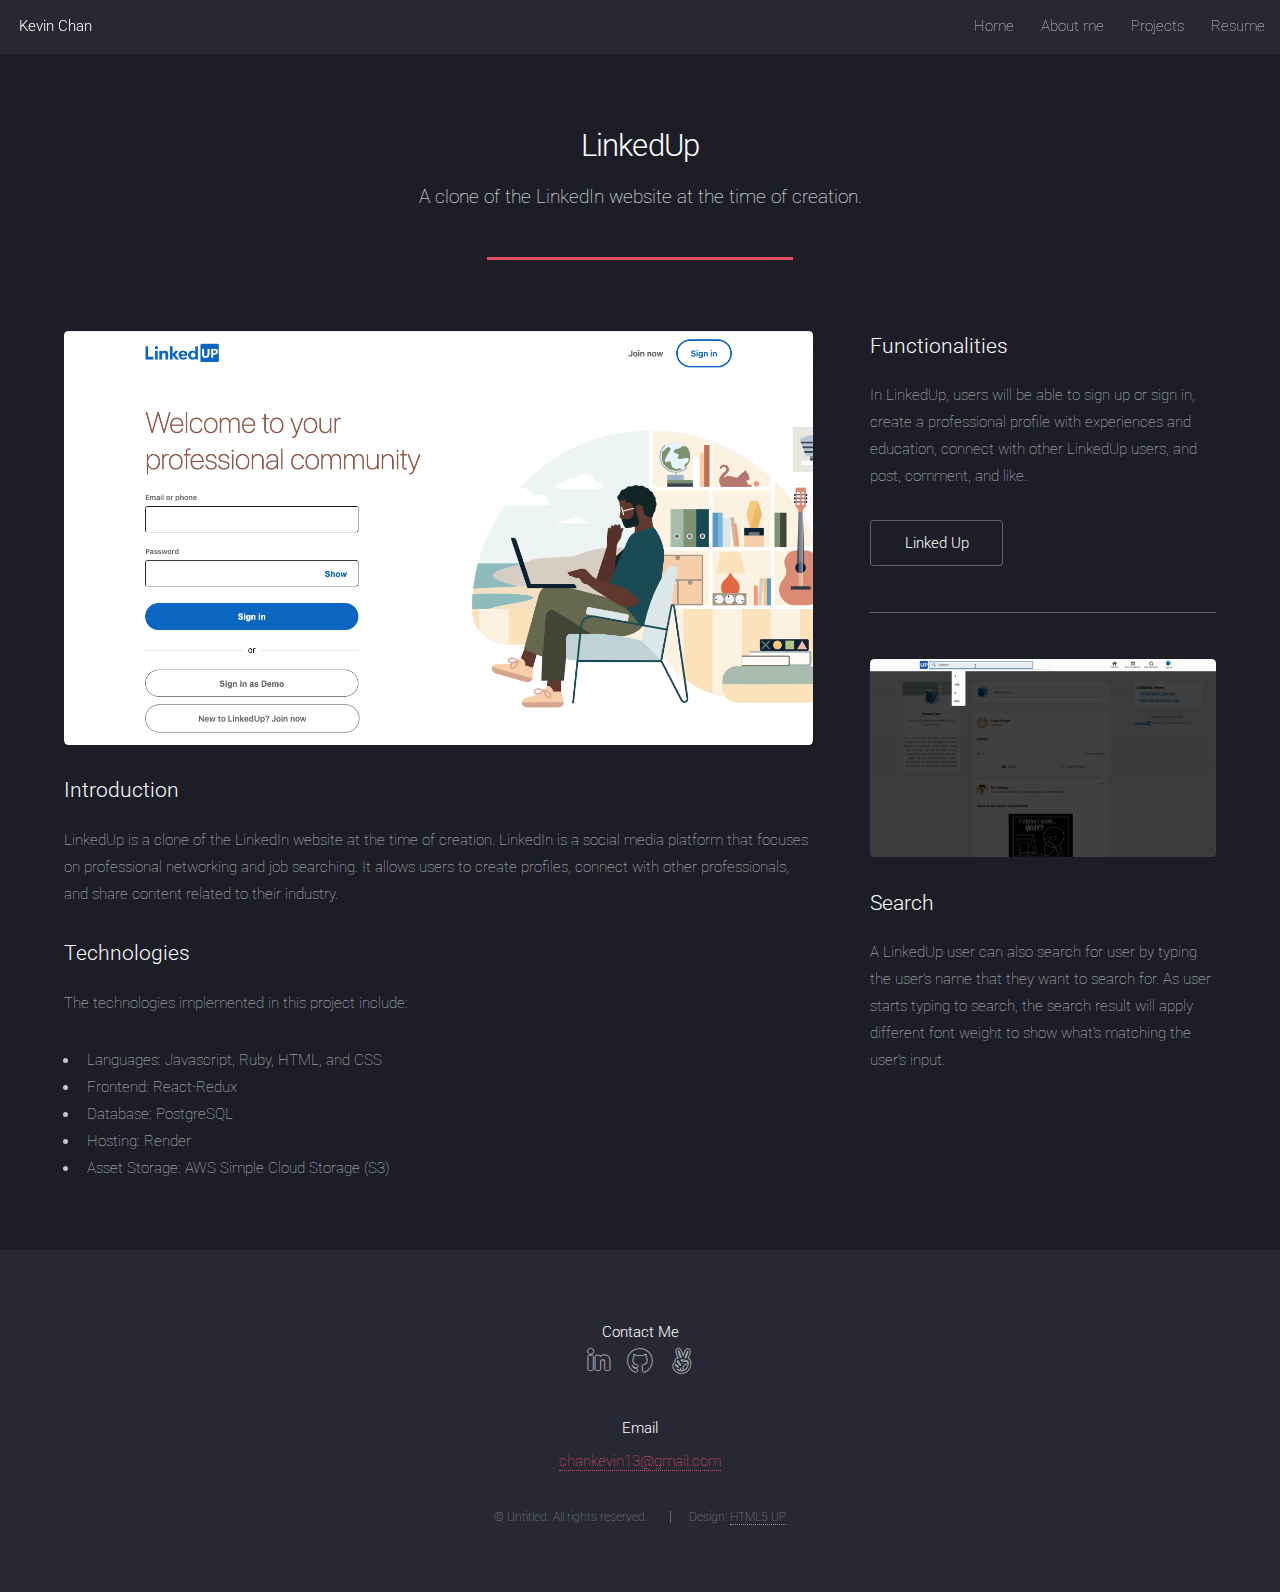
<file: linkedup.html>
<!DOCTYPE html>
<!--
	Landed by HTML5 UP
	html5up.net | @ajlkn
	Free for personal and commercial use under the CCA 3.0 license (html5up.net/license)
-->
<html>
  <head>
    <!-- Google tag (gtag.js) -->
    <script
      async
      src="https://www.googletagmanager.com/gtag/js?id=G-LD4R5BEC66"
    ></script>
    <script>
      window.dataLayer = window.dataLayer || [];
      function gtag() {
        dataLayer.push(arguments);
      }
      gtag("js", new Date());

      gtag("config", "G-LD4R5BEC66");
    </script>

    <title>LinkedUp</title>
    <meta charset="utf-8" />
    <meta
      name="viewport"
      content="width=device-width, initial-scale=1, user-scalable=no"
    />
    <link rel="stylesheet" href="assets/css/main.css" />
    <noscript
      ><link rel="stylesheet" href="assets/css/noscript.css"
    /></noscript>
    <link
      rel="icon"
      type="image/png"
      href="./images/icons8-gary-the-snail-ios-16-120.png"
    />
  </head>

  <body class="is-preload">
    <div id="page-wrapper">
      <!-- Header -->
      <header id="header">
        <h1 id="logo"><a href="home.html">Kevin Chan</a></h1>
        <nav id="nav">
          <ul>
            <li><a href="home.html">Home</a></li>
            <li><a href="aboutme.html">About me</a></li>
            <li>
              <a href="#">Projects</a>
              <ul>
                <li><a href="linkedup.html">LinkedUp</a></li>
                <li><a href="artifacts.html">ARTifacts</a></li>
                <li>
                  <a href="gary.html">The Adventures of Gary the Snail</a>
                </li>
                <li>
                  <!-- <a href="#">Submenu</a> -->
                  <ul>
                    <li><a href="#">Option 1</a></li>
                    <li><a href="#">Option 2</a></li>
                    <li><a href="#">Option 3</a></li>
                    <li><a href="#">Option 4</a></li>
                  </ul>
                </li>
              </ul>
            </li>
            <!-- <li><a href="#" class="button primary">Sign Up</a></li> -->
            <li>
              <a
                href="/assets/Resume.pdf"
                target="_blank"
                rel="noopener noreferrer"
                >Resume</a
              >
            </li>
          </ul>
        </nav>
      </header>

      <!-- Main -->
      <div id="main" class="wrapper style1">
        <div class="container">
          <header class="major">
            <h2>
              <a
                href="https://linkedup-ptj7.onrender.com/"
                target="_blank"
                rel="noopener noreferrer"
                >LinkedUp</a
              >
            </h2>
            <p>A clone of the LinkedIn website at the time of creation.</p>
          </header>
          <div class="row gtr-150">
            <div class="col-8 col-12-medium">
              <!-- Content -->
              <section id="content">
                <a href="#" class="image fit"
                  ><img src="images/linkedup.png" alt=""
                /></a>
                <h3>Introduction</h3>
                <p>
                  LinkedUp is a clone of the LinkedIn website at the time of
                  creation. LinkedIn is a social media platform that focuses on
                  professional networking and job searching. It allows users to
                  create profiles, connect with other professionals, and share
                  content related to their industry.
                </p>
                <h3>Technologies</h3>
                <p>The technologies implemented in this project include:</p>
                <ul>
                  <li>Languages: Javascript, Ruby, HTML, and CSS</li>
                  <li>Frontend: React-Redux</li>
                  <li>Database: PostgreSQL</li>
                  <li>Hosting: Render</li>
                  <li>Asset Storage: AWS Simple Cloud Storage (S3)</li>
                </ul>
              </section>
            </div>
            <div class="col-4 col-12-medium">
              <!-- Sidebar -->
              <section id="sidebar">
                <section>
                  <h3>Functionalities</h3>
                  <p>
                    In LinkedUp, users will be able to sign up or sign in,
                    create a professional profile with experiences and
                    education, connect with other LinkedUp users, and post,
                    comment, and like.
                  </p>
                  <footer>
                    <ul class="actions">
                      <li>
                        <a
                          href="https://linkedup-ptj7.onrender.com/"
                          class="button"
                          target="_blank"
                          rel="noopener noreferrer"
                          >Linked Up</a
                        >
                      </li>
                    </ul>
                  </footer>
                </section>
                <hr />
                <section>
                  <a href="#" class="image fit"
                    ><img src="images/search.gif" alt=""
                  /></a>
                  <h3>Search</h3>
                  <p>
                    A LinkedUp user can also search for user by typing the
                    user's name that they want to search for. As user starts
                    typing to search, the search result will apply different
                    font weight to show what's matching the user's input.
                  </p>
                </section>
              </section>
            </div>
          </div>
        </div>
      </div>

      <!-- Footer -->
      <footer id="footer">
        <b>Contact Me</b>
        <ul class="icons">
          <!-- <li><a href="#" class="icon brands alt fa-twitter"><span class="label">Twitter</span></a></li>
						<li><a href="#" class="icon brands alt fa-facebook-f"><span class="label">Facebook</span></a></li> -->
          <li>
            <a
              href="https://www.linkedin.com/in/kevin-chan-426203158/"
              class="icon brands alt fa-linkedin-in"
              target="_blank"
              rel="noopener noreferrer"
              ><span class="label">LinkedIn</span></a
            >
          </li>
          <li>
            <a
              href="https://github.com/chan-kevin"
              class="icon brands alt fa-github"
              target="_blank"
              rel="noopener noreferrer"
              ><span class="label">GitHub</span></a
            >
          </li>
          <li>
            <a
              href="https://wellfound.com/u/kevin-chan-86"
              class="icon brands alt fa-angellist"
              target="_blank"
              rel="noopener noreferrer"
              ><span class="label">Wellfound</span></a
            >
          </li>
          <!-- <li><a href="mailto:chankevin13@gmail.com?" class="icon solid alt fa-envelope"><span class="label">Email</span></a></li> -->
        </ul>

        <b>Email</b>
        <ul class="icons">
          <li class="email">
            <a href="mailto:chankevin13@gmail.com?" class="email"
              >chankevin13@gmail.com</a
            >
          </li>
        </ul>

        <!-- <b>Phone</b>
        <ul class="icons">
          <li>+1 (917) 340-7483</li>
        </ul> -->

        <ul class="copyright">
          <li>&copy; Untitled. All rights reserved.</li>
          <li>Design: <a href="http://html5up.net">HTML5 UP</a></li>
        </ul>
      </footer>
    </div>

    <!-- Scripts -->
    <script src="assets/js/jquery.min.js"></script>
    <script src="assets/js/jquery.scrolly.min.js"></script>
    <script src="assets/js/jquery.dropotron.min.js"></script>
    <script src="assets/js/jquery.scrollex.min.js"></script>
    <script src="assets/js/browser.min.js"></script>
    <script src="assets/js/breakpoints.min.js"></script>
    <script src="assets/js/util.js"></script>
    <script src="assets/js/main.js"></script>
  </body>
</html>
</file>
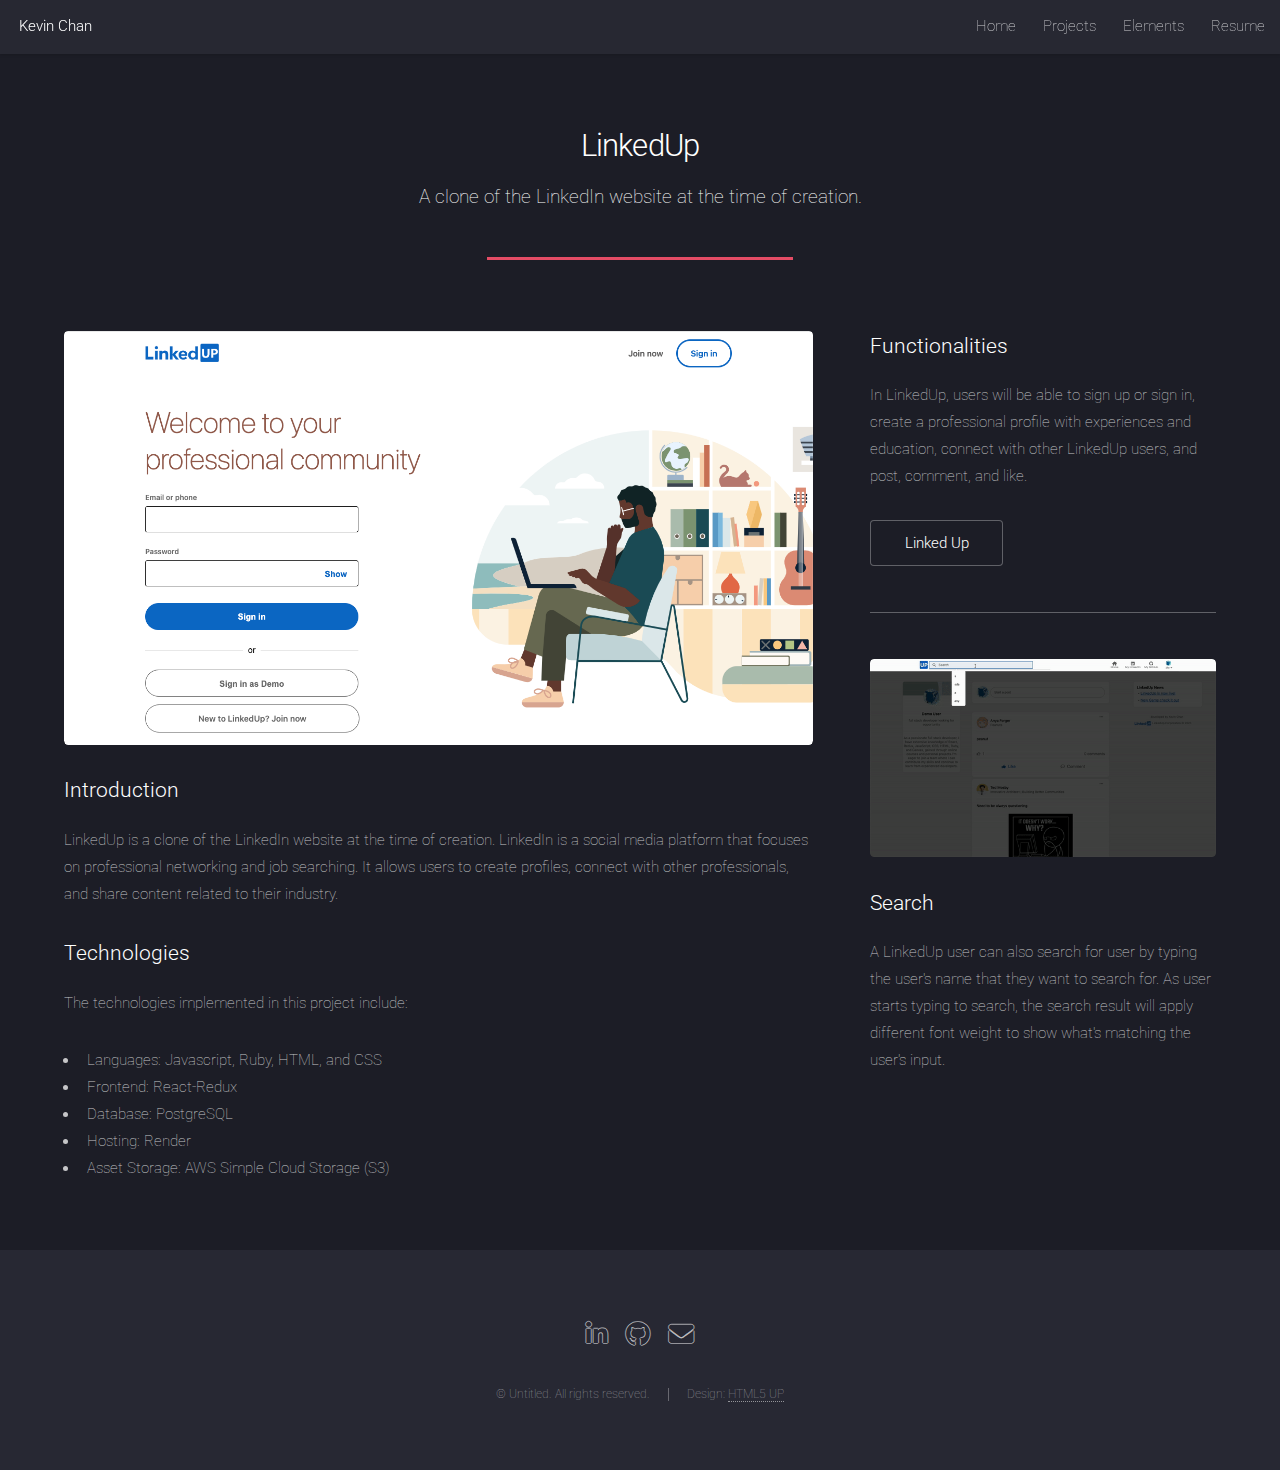
<file: right-sidebar.html>
<!DOCTYPE HTML>
<!--
	Landed by HTML5 UP
	html5up.net | @ajlkn
	Free for personal and commercial use under the CCA 3.0 license (html5up.net/license)
-->
<html>
	<head>
		<title>LinkedUp</title>
		<meta charset="utf-8" />
		<meta name="viewport" content="width=device-width, initial-scale=1, user-scalable=no" />
		<link rel="stylesheet" href="assets/css/main.css" />
		<noscript><link rel="stylesheet" href="assets/css/noscript.css" /></noscript>
	</head>
	<body class="is-preload">
		<div id="page-wrapper">

			<!-- Header -->
				<header id="header">
					<h1 id="logo"><a href="index.html">Kevin Chan</a></h1>
					<nav id="nav">
						<ul>
							<li><a href="index.html">Home</a></li>
							<li>
								<a href="#">Projects</a>
								<ul>
									<li><a href="left-sidebar.html">The Adventures of Gary the Snail</a></li>
									<li><a href="right-sidebar.html">LinkedUp</a></li>
									<li><a href="no-sidebar.html">ARTifacts</a></li>
									<li>
										<!-- <a href="#">Submenu</a> -->
										<ul>
											<li><a href="#">Option 1</a></li>
											<li><a href="#">Option 2</a></li>
											<li><a href="#">Option 3</a></li>
											<li><a href="#">Option 4</a></li>
										</ul>
									</li>
								</ul>
							</li>
							<li><a href="elements.html">Elements</a></li>
							<!-- <li><a href="#" class="button primary">Sign Up</a></li> -->
							<li><a href="/assets/Resume.pdf" target="_blank" rel="noopener noreferrer">Resume</a></li>
						</ul>
					</nav>
				</header>

			<!-- Main -->
				<div id="main" class="wrapper style1">
					<div class="container">
						<header class="major">
							<h2>LinkedUp</h2>
							<p>A clone of the LinkedIn website at the time of creation.</p>
						</header>
						<div class="row gtr-150">
							<div class="col-8 col-12-medium">

								<!-- Content -->
									<section id="content">
										<a href="#" class="image fit"><img src="images/linkedup.png" alt="" /></a>
										<h3>Introduction</h3>
										<p>LinkedUp is a clone of the LinkedIn website at the time of creation. LinkedIn is a social media platform that focuses on professional networking and job searching. It allows users to create profiles, connect with other professionals, and share content related to their industry. </p>
										<h3>Technologies</h3>
										<p>The technologies implemented in this project include:</p>
										<ul>
											<li>Languages: Javascript, Ruby, HTML, and CSS</li>
											<li>Frontend: React-Redux</li>
											<li>Database: PostgreSQL</li>
											<li>Hosting: Render</li>
											<li>Asset Storage: AWS Simple Cloud Storage (S3)</li>
										</ul>
									</section>

							</div>
							<div class="col-4 col-12-medium">

								<!-- Sidebar -->
									<section id="sidebar">
										<section>
											<h3>Functionalities</h3>
											<p>In LinkedUp, users will be able to sign up or sign in, create a professional profile with experiences and education, connect with other LinkedUp users, and post, comment, and like.</p>
											<footer>
												<ul class="actions">
													<li><a href="https://linkedup-ptj7.onrender.com/" class="button" target="_blank" rel="noopener noreferrer">Linked Up</a></li>
												</ul>
											</footer>
										</section>
										<hr />
										<section>
											<a href="#" class="image fit"><img src="images/search.gif" alt="" /></a>
											<h3>Search</h3>
											<p>A LinkedUp user can also search for user by typing the user's name that they want to search for. As user starts typing to search, the search result will apply different font weight to show what's matching the user's input.</p>
										</section>
									</section>

							</div>
						</div>
					</div>
				</div>

			<!-- Footer -->
				<footer id="footer">
					<ul class="icons">
						<!-- <li><a href="#" class="icon brands alt fa-twitter"><span class="label">Twitter</span></a></li>
						<li><a href="#" class="icon brands alt fa-facebook-f"><span class="label">Facebook</span></a></li> -->
						<li><a href="https://www.linkedin.com/in/kevin-chan-426203158/" class="icon brands alt fa-linkedin-in" target="_blank" rel="noopener noreferrer"><span class="label">LinkedIn</span></a></li>
						<!-- <li><a href="#" class="icon brands alt fa-instagram"><span class="label">Instagram</span></a></li> -->
						<li><a href="https://github.com/kchannn13" class="icon brands alt fa-github" target="_blank" rel="noopener noreferrer"><span class="label">GitHub</span></a></li>
						<li><a href="mailto:chankevin13@gmail.com?" class="icon solid alt fa-envelope"><span class="label">Email</span></a></li>
					</ul>
					<ul class="copyright">
						<li>&copy; Untitled. All rights reserved.</li><li>Design: <a href="http://html5up.net">HTML5 UP</a></li>
					</ul>
				</footer>

		</div>

		<!-- Scripts -->
			<script src="assets/js/jquery.min.js"></script>
			<script src="assets/js/jquery.scrolly.min.js"></script>
			<script src="assets/js/jquery.dropotron.min.js"></script>
			<script src="assets/js/jquery.scrollex.min.js"></script>
			<script src="assets/js/browser.min.js"></script>
			<script src="assets/js/breakpoints.min.js"></script>
			<script src="assets/js/util.js"></script>
			<script src="assets/js/main.js"></script>

	</body>
</html>
</file>
<file: assets/css/noscript.css>
/*
	Landed by HTML5 UP
	html5up.net | @ajlkn
	Free for personal and commercial use under the CCA 3.0 license (html5up.net/license)
*/

/* Loader */

	body.landing.is-preload:before {
		display: none;
	}

	body.landing.is-preload:after {
		display: none;
	}
</file>
<file: assets/css/main.css>
@import url("fontawesome-all.min.css");
@import url("https://fonts.googleapis.com/css?family=Roboto:100,300,100italic,300italic");

/*
	Landed by HTML5 UP
	html5up.net | @ajlkn
	Free for personal and commercial use under the CCA 3.0 license (html5up.net/license)
*/

html, body, div, span, applet, object,
iframe, h1, h2, h3, h4, h5, h6, p, blockquote,
pre, a, abbr, acronym, address, big, cite,
code, del, dfn, em, img, ins, kbd, q, s, samp,
small, strike, strong, sub, sup, tt, var, b,
u, i, center, dl, dt, dd, ol, ul, li, fieldset,
form, label, legend, table, caption, tbody,
tfoot, thead, tr, th, td, article, aside,
canvas, details, embed, figure, figcaption,
footer, header, hgroup, menu, nav, output, ruby,
section, summary, time, mark, audio, video {
	margin: 0;
	padding: 0;
	border: 0;
	font-size: 100%;
	font: inherit;
	vertical-align: baseline;}

article, aside, details, figcaption, figure,
footer, header, hgroup, menu, nav, section {
	display: block;}

body {
	line-height: 1;
}

ol, ul {
	list-style: none;
}

blockquote, q {
	quotes: none;
}

	blockquote:before, blockquote:after, q:before, q:after {
		content: '';
		content: none;
	}

table {
	border-collapse: collapse;
	border-spacing: 0;
}

body {
	-webkit-text-size-adjust: none;
}

mark {
	background-color: transparent;
	color: inherit;
}

input::-moz-focus-inner {
	border: 0;
	padding: 0;
}

input, select, textarea {
	-moz-appearance: none;
	-webkit-appearance: none;
	-ms-appearance: none;
	appearance: none;
}

/* Basic */

	html {
		box-sizing: border-box;
	}

	*, *:before, *:after {
		box-sizing: inherit;
	}

	html, body {
		background: #1c1d26;
	}

	body.is-preload *, body.is-preload *:before, body.is-preload *:after {
		-moz-animation: none !important;
		-webkit-animation: none !important;
		-ms-animation: none !important;
		animation: none !important;
		-moz-transition: none !important;
		-webkit-transition: none !important;
		-ms-transition: none !important;
		transition: none !important;
	}

	body, input, select, textarea {
		color: rgba(255, 255, 255, 0.75);
		font-family: "Roboto", Helvetica, sans-serif;
		font-size: 15pt;
		font-weight: 100;
		line-height: 1.75em;
	}

	a {
		-moz-transition: border-color 0.2s ease-in-out, color 0.2s ease-in-out;
		-webkit-transition: border-color 0.2s ease-in-out, color 0.2s ease-in-out;
		-ms-transition: border-color 0.2s ease-in-out, color 0.2s ease-in-out;
		transition: border-color 0.2s ease-in-out, color 0.2s ease-in-out;
		border-bottom: dotted 1px;
		color: #e44c65;
		text-decoration: none;
	}

		a:hover {
			color: #e44c65 !important;
			border-bottom-color: transparent;
		}

	strong, b {
		color: #ffffff;
		font-weight: 300;
	}

	em, i {
		font-style: italic;
	}

	p {
		margin: 0 0 2em 0;
	}

	h1, h2, h3, h4, h5, h6 {
		color: #ffffff;
		font-weight: 300;
		line-height: 1em;
		margin: 0 0 1em 0;
	}

		h1 a, h2 a, h3 a, h4 a, h5 a, h6 a {
			color: inherit;
			border: 0;
		}

	h2 {
		font-size: 2em;
		line-height: 1.5em;
		letter-spacing: -0.025em;
	}

	h3 {
		font-size: 1.35em;
		line-height: 1.5em;
	}

	h4 {
		font-size: 1.1em;
		line-height: 1.5em;
	}

	h5 {
		font-size: 0.9em;
		line-height: 1.5em;
	}

	h6 {
		font-size: 0.7em;
		line-height: 1.5em;
	}

	sub {
		font-size: 0.8em;
		position: relative;
		top: 0.5em;
	}

	sup {
		font-size: 0.8em;
		position: relative;
		top: -0.5em;
	}

	hr {
		border: 0;
		border-bottom: solid 1px rgba(255, 255, 255, 0.3);
		margin: 3em 0;
	}

		hr.major {
			margin: 4em 0;
		}

	blockquote {
		border-left: solid 4px rgba(255, 255, 255, 0.3);
		font-style: italic;
		margin: 0 0 2em 0;
		padding: 0.5em 0 0.5em 2em;
	}

	code {
		background: rgba(255, 255, 255, 0.075);
		border-radius: 4px;
		font-family: "Courier New", monospace;
		font-size: 0.9em;
		margin: 0 0.25em;
		padding: 0.25em 0.65em;
	}

	pre {
		-webkit-overflow-scrolling: touch;
		font-family: "Courier New", monospace;
		font-size: 0.9em;
		margin: 0 0 2em 0;
	}

		pre code {
			display: block;
			line-height: 1.75em;
			padding: 1em 1.5em;
			overflow-x: auto;
		}

	.align-left {
		text-align: left;
	}

	.align-center {
		text-align: center;
	}

	.align-right {
		text-align: right;
	}

/* Loader */

	@-moz-keyframes spinner-show {
		0% {
			opacity: 0;
		}

		100% {
			opacity: 1;
		}
	}

	@-webkit-keyframes spinner-show {
		0% {
			opacity: 0;
		}

		100% {
			opacity: 1;
		}
	}

	@-ms-keyframes spinner-show {
		0% {
			opacity: 0;
		}

		100% {
			opacity: 1;
		}
	}

	@keyframes spinner-show {
		0% {
			opacity: 0;
		}

		100% {
			opacity: 1;
		}
	}

	@-moz-keyframes spinner-hide {
		0% {
			color: rgba(255, 255, 255, 0.15);
			z-index: 100001;
			-moz-transform: scale(1) rotate(0deg);
			-webkit-transform: scale(1) rotate(0deg);
			-ms-transform: scale(1) rotate(0deg);
			transform: scale(1) rotate(0deg);
		}

		99% {
			color: #1c1d26;
			z-index: 100001;
			-moz-transform: scale(0.5) rotate(360deg);
			-webkit-transform: scale(0.5) rotate(360deg);
			-ms-transform: scale(0.5) rotate(360deg);
			transform: scale(0.5) rotate(360deg);
		}

		100% {
			color: #1c1d26;
			z-index: -1;
			-moz-transform: scale(0.5) rotate(360deg);
			-webkit-transform: scale(0.5) rotate(360deg);
			-ms-transform: scale(0.5) rotate(360deg);
			transform: scale(0.5) rotate(360deg);
		}
	}

	@-webkit-keyframes spinner-hide {
		0% {
			color: rgba(255, 255, 255, 0.15);
			z-index: 100001;
			-moz-transform: scale(1) rotate(0deg);
			-webkit-transform: scale(1) rotate(0deg);
			-ms-transform: scale(1) rotate(0deg);
			transform: scale(1) rotate(0deg);
		}

		99% {
			color: #1c1d26;
			z-index: 100001;
			-moz-transform: scale(0.5) rotate(360deg);
			-webkit-transform: scale(0.5) rotate(360deg);
			-ms-transform: scale(0.5) rotate(360deg);
			transform: scale(0.5) rotate(360deg);
		}

		100% {
			color: #1c1d26;
			z-index: -1;
			-moz-transform: scale(0.5) rotate(360deg);
			-webkit-transform: scale(0.5) rotate(360deg);
			-ms-transform: scale(0.5) rotate(360deg);
			transform: scale(0.5) rotate(360deg);
		}
	}

	@-ms-keyframes spinner-hide {
		0% {
			color: rgba(255, 255, 255, 0.15);
			z-index: 100001;
			-moz-transform: scale(1) rotate(0deg);
			-webkit-transform: scale(1) rotate(0deg);
			-ms-transform: scale(1) rotate(0deg);
			transform: scale(1) rotate(0deg);
		}

		99% {
			color: #1c1d26;
			z-index: 100001;
			-moz-transform: scale(0.5) rotate(360deg);
			-webkit-transform: scale(0.5) rotate(360deg);
			-ms-transform: scale(0.5) rotate(360deg);
			transform: scale(0.5) rotate(360deg);
		}

		100% {
			color: #1c1d26;
			z-index: -1;
			-moz-transform: scale(0.5) rotate(360deg);
			-webkit-transform: scale(0.5) rotate(360deg);
			-ms-transform: scale(0.5) rotate(360deg);
			transform: scale(0.5) rotate(360deg);
		}
	}

	@keyframes spinner-hide {
		0% {
			color: rgba(255, 255, 255, 0.15);
			z-index: 100001;
			-moz-transform: scale(1) rotate(0deg);
			-webkit-transform: scale(1) rotate(0deg);
			-ms-transform: scale(1) rotate(0deg);
			transform: scale(1) rotate(0deg);
		}

		99% {
			color: #1c1d26;
			z-index: 100001;
			-moz-transform: scale(0.5) rotate(360deg);
			-webkit-transform: scale(0.5) rotate(360deg);
			-ms-transform: scale(0.5) rotate(360deg);
			transform: scale(0.5) rotate(360deg);
		}

		100% {
			color: #1c1d26;
			z-index: -1;
			-moz-transform: scale(0.5) rotate(360deg);
			-webkit-transform: scale(0.5) rotate(360deg);
			-ms-transform: scale(0.5) rotate(360deg);
			transform: scale(0.5) rotate(360deg);
		}
	}

	@-moz-keyframes spinner-rotate {
		0% {
			-moz-transform: scale(1) rotate(0deg);
			-webkit-transform: scale(1) rotate(0deg);
			-ms-transform: scale(1) rotate(0deg);
			transform: scale(1) rotate(0deg);
		}

		100% {
			-moz-transform: scale(1) rotate(360deg);
			-webkit-transform: scale(1) rotate(360deg);
			-ms-transform: scale(1) rotate(360deg);
			transform: scale(1) rotate(360deg);
		}
	}

	@-webkit-keyframes spinner-rotate {
		0% {
			-moz-transform: scale(1) rotate(0deg);
			-webkit-transform: scale(1) rotate(0deg);
			-ms-transform: scale(1) rotate(0deg);
			transform: scale(1) rotate(0deg);
		}

		100% {
			-moz-transform: scale(1) rotate(360deg);
			-webkit-transform: scale(1) rotate(360deg);
			-ms-transform: scale(1) rotate(360deg);
			transform: scale(1) rotate(360deg);
		}
	}

	@-ms-keyframes spinner-rotate {
		0% {
			-moz-transform: scale(1) rotate(0deg);
			-webkit-transform: scale(1) rotate(0deg);
			-ms-transform: scale(1) rotate(0deg);
			transform: scale(1) rotate(0deg);
		}

		100% {
			-moz-transform: scale(1) rotate(360deg);
			-webkit-transform: scale(1) rotate(360deg);
			-ms-transform: scale(1) rotate(360deg);
			transform: scale(1) rotate(360deg);
		}
	}

	@keyframes spinner-rotate {
		0% {
			-moz-transform: scale(1) rotate(0deg);
			-webkit-transform: scale(1) rotate(0deg);
			-ms-transform: scale(1) rotate(0deg);
			transform: scale(1) rotate(0deg);
		}

		100% {
			-moz-transform: scale(1) rotate(360deg);
			-webkit-transform: scale(1) rotate(360deg);
			-ms-transform: scale(1) rotate(360deg);
			transform: scale(1) rotate(360deg);
		}
	}

	@-moz-keyframes overlay-hide {
		0% {
			opacity: 1;
			z-index: 100000;
		}

		15% {
			opacity: 1;
			z-index: 100000;
		}

		99% {
			opacity: 0;
			z-index: 100000;
		}

		100% {
			opacity: 0;
			z-index: -1;
		}
	}

	@-webkit-keyframes overlay-hide {
		0% {
			opacity: 1;
			z-index: 100000;
		}

		15% {
			opacity: 1;
			z-index: 100000;
		}

		99% {
			opacity: 0;
			z-index: 100000;
		}

		100% {
			opacity: 0;
			z-index: -1;
		}
	}

	@-ms-keyframes overlay-hide {
		0% {
			opacity: 1;
			z-index: 100000;
		}

		15% {
			opacity: 1;
			z-index: 100000;
		}

		99% {
			opacity: 0;
			z-index: 100000;
		}

		100% {
			opacity: 0;
			z-index: -1;
		}
	}

	@keyframes overlay-hide {
		0% {
			opacity: 1;
			z-index: 100000;
		}

		15% {
			opacity: 1;
			z-index: 100000;
		}

		99% {
			opacity: 0;
			z-index: 100000;
		}

		100% {
			opacity: 0;
			z-index: -1;
		}
	}

	body.landing {
		text-decoration: none;
	}

		body.landing:before {
			-moz-osx-font-smoothing: grayscale;
			-webkit-font-smoothing: antialiased;
			display: inline-block;
			font-style: normal;
			font-variant: normal;
			text-rendering: auto;
			line-height: 1;
			text-transform: none !important;
			font-family: 'Font Awesome 5 Free';
			font-weight: 900;
		}

		body.landing:before {
			-moz-animation: spinner-show 1.5s 1 0.25s ease forwards, spinner-hide 0.25s ease-in-out forwards !important;
			-webkit-animation: spinner-show 1.5s 1 0.25s ease forwards, spinner-hide 0.25s ease-in-out forwards !important;
			-ms-animation: spinner-show 1.5s 1 0.25s ease forwards, spinner-hide 0.25s ease-in-out forwards !important;
			animation: spinner-show 1.5s 1 0.25s ease forwards, spinner-hide 0.25s ease-in-out forwards !important;
			-moz-transform-origin: 50% 50%;
			-webkit-transform-origin: 50% 50%;
			-ms-transform-origin: 50% 50%;
			transform-origin: 50% 50%;
			color: rgba(255, 255, 255, 0.15);
			content: '\f1ce';
			cursor: default;
			display: block;
			font-size: 2em;
			height: 2em;
			left: 50%;
			line-height: 2em;
			margin: -1em 0 0 -1em;
			opacity: 0;
			position: fixed;
			text-align: center;
			top: 50%;
			width: 2em;
			z-index: -1;
		}

		body.landing:after {
			-moz-animation: overlay-hide 1.5s ease-in forwards !important;
			-webkit-animation: overlay-hide 1.5s ease-in forwards !important;
			-ms-animation: overlay-hide 1.5s ease-in forwards !important;
			animation: overlay-hide 1.5s ease-in forwards !important;
			background: #1c1d26;
			content: '';
			display: block;
			height: 100%;
			left: 0;
			opacity: 0;
			position: fixed;
			top: 0;
			width: 100%;
			z-index: -1;
		}

		body.landing.is-preload:before {
			-moz-animation: spinner-show 1.5s 1 0.25s ease forwards, spinner-rotate 0.75s infinite linear !important;
			-webkit-animation: spinner-show 1.5s 1 0.25s ease forwards, spinner-rotate 0.75s infinite linear !important;
			-ms-animation: spinner-show 1.5s 1 0.25s ease forwards, spinner-rotate 0.75s infinite linear !important;
			animation: spinner-show 1.5s 1 0.25s ease forwards, spinner-rotate 0.75s infinite linear !important;
			z-index: 100001;
		}

		body.landing.is-preload:after {
			-moz-animation: none !important;
			-webkit-animation: none !important;
			-ms-animation: none !important;
			animation: none !important;
			opacity: 1;
			z-index: 100000;
		}

	@media (-webkit-min-device-pixel-ratio: 2) {

		body.landing:before {
			line-height: 2.025em;
		}

	}

/* Container */

	.container {
		margin: 0 auto;
		max-width: calc(100% - 4em);
		width: 70em;
	}

		.container.xsmall {
			width: 17.5em;
		}

		.container.small {
			width: 35em;
		}

		.container.medium {
			width: 52.5em;
		}

		.container.large {
			width: 87.5em;
		}

		.container.xlarge {
			width: 105em;
		}

		.container.max {
			width: 100%;
		}

		@media screen and (max-width: 1280px) {

			.container {
				width: 90%;
				max-width: 100%;
			}

		}

		@media screen and (max-width: 980px) {

			.container {
				width: 100% !important;
			}

		}

/* Row */

	.row {
		display: flex;
		flex-wrap: wrap;
		box-sizing: border-box;
		align-items: stretch;
	}

		.row > * {
			box-sizing: border-box;
		}

		.row.gtr-uniform > * > :last-child {
			margin-bottom: 0;
		}

		.row.aln-left {
			justify-content: flex-start;
		}

		.row.aln-center {
			justify-content: center;
		}

		.row.aln-right {
			justify-content: flex-end;
		}

		.row.aln-top {
			align-items: flex-start;
		}

		.row.aln-middle {
			align-items: center;
		}

		.row.aln-bottom {
			align-items: flex-end;
		}

		.row > .imp {
			order: -1;
		}

		.row > .col-1 {
			width: 8.33333%;
		}

		.row > .off-1 {
			margin-left: 8.33333%;
		}

		.row > .col-2 {
			width: 16.66667%;
		}

		.row > .off-2 {
			margin-left: 16.66667%;
		}

		.row > .col-3 {
			width: 25%;
		}

		.row > .off-3 {
			margin-left: 25%;
		}

		.row > .col-4 {
			width: 33.33333%;
		}

		.row > .off-4 {
			margin-left: 33.33333%;
		}

		.row > .col-5 {
			width: 41.66667%;
		}

		.row > .off-5 {
			margin-left: 41.66667%;
		}

		.row > .col-6 {
			width: 50%;
		}

		.row > .off-6 {
			margin-left: 50%;
		}

		.row > .col-7 {
			width: 58.33333%;
		}

		.row > .off-7 {
			margin-left: 58.33333%;
		}

		.row > .col-8 {
			width: 66.66667%;
		}

		.row > .off-8 {
			margin-left: 66.66667%;
		}

		.row > .col-9 {
			width: 75%;
		}

		.row > .off-9 {
			margin-left: 75%;
		}

		.row > .col-10 {
			width: 83.33333%;
		}

		.row > .off-10 {
			margin-left: 83.33333%;
		}

		.row > .col-11 {
			width: 91.66667%;
		}

		.row > .off-11 {
			margin-left: 91.66667%;
		}

		.row > .col-12 {
			width: 100%;
		}

		.row > .off-12 {
			margin-left: 100%;
		}

		.row.gtr-0 {
			margin-top: 0;
			margin-left: 0em;
		}

			.row.gtr-0 > * {
				padding: 0 0 0 0em;
			}

			.row.gtr-0.gtr-uniform {
				margin-top: 0em;
			}

				.row.gtr-0.gtr-uniform > * {
					padding-top: 0em;
				}

		.row.gtr-25 {
			margin-top: 0;
			margin-left: -0.625em;
		}

			.row.gtr-25 > * {
				padding: 0 0 0 0.625em;
			}

			.row.gtr-25.gtr-uniform {
				margin-top: -0.625em;
			}

				.row.gtr-25.gtr-uniform > * {
					padding-top: 0.625em;
				}

		.row.gtr-50 {
			margin-top: 0;
			margin-left: -1.25em;
		}

			.row.gtr-50 > * {
				padding: 0 0 0 1.25em;
			}

			.row.gtr-50.gtr-uniform {
				margin-top: -1.25em;
			}

				.row.gtr-50.gtr-uniform > * {
					padding-top: 1.25em;
				}

		.row {
			margin-top: 0;
			margin-left: -2.5em;
		}

			.row > * {
				padding: 0 0 0 2.5em;
			}

			.row.gtr-uniform {
				margin-top: -2.5em;
			}

				.row.gtr-uniform > * {
					padding-top: 2.5em;
				}

		.row.gtr-150 {
			margin-top: 0;
			margin-left: -3.75em;
		}

			.row.gtr-150 > * {
				padding: 0 0 0 3.75em;
			}

			.row.gtr-150.gtr-uniform {
				margin-top: -3.75em;
			}

				.row.gtr-150.gtr-uniform > * {
					padding-top: 3.75em;
				}

		.row.gtr-200 {
			margin-top: 0;
			margin-left: -5em;
		}

			.row.gtr-200 > * {
				padding: 0 0 0 5em;
			}

			.row.gtr-200.gtr-uniform {
				margin-top: -5em;
			}

				.row.gtr-200.gtr-uniform > * {
					padding-top: 5em;
				}

		@media screen and (max-width: 1680px) {

			.row {
				display: flex;
				flex-wrap: wrap;
				box-sizing: border-box;
				align-items: stretch;
			}

				.row > * {
					box-sizing: border-box;
				}

				.row.gtr-uniform > * > :last-child {
					margin-bottom: 0;
				}

				.row.aln-left {
					justify-content: flex-start;
				}

				.row.aln-center {
					justify-content: center;
				}

				.row.aln-right {
					justify-content: flex-end;
				}

				.row.aln-top {
					align-items: flex-start;
				}

				.row.aln-middle {
					align-items: center;
				}

				.row.aln-bottom {
					align-items: flex-end;
				}

				.row > .imp-xlarge {
					order: -1;
				}

				.row > .col-1-xlarge {
					width: 8.33333%;
				}

				.row > .off-1-xlarge {
					margin-left: 8.33333%;
				}

				.row > .col-2-xlarge {
					width: 16.66667%;
				}

				.row > .off-2-xlarge {
					margin-left: 16.66667%;
				}

				.row > .col-3-xlarge {
					width: 25%;
				}

				.row > .off-3-xlarge {
					margin-left: 25%;
				}

				.row > .col-4-xlarge {
					width: 33.33333%;
				}

				.row > .off-4-xlarge {
					margin-left: 33.33333%;
				}

				.row > .col-5-xlarge {
					width: 41.66667%;
				}

				.row > .off-5-xlarge {
					margin-left: 41.66667%;
				}

				.row > .col-6-xlarge {
					width: 50%;
				}

				.row > .off-6-xlarge {
					margin-left: 50%;
				}

				.row > .col-7-xlarge {
					width: 58.33333%;
				}

				.row > .off-7-xlarge {
					margin-left: 58.33333%;
				}

				.row > .col-8-xlarge {
					width: 66.66667%;
				}

				.row > .off-8-xlarge {
					margin-left: 66.66667%;
				}

				.row > .col-9-xlarge {
					width: 75%;
				}

				.row > .off-9-xlarge {
					margin-left: 75%;
				}

				.row > .col-10-xlarge {
					width: 83.33333%;
				}

				.row > .off-10-xlarge {
					margin-left: 83.33333%;
				}

				.row > .col-11-xlarge {
					width: 91.66667%;
				}

				.row > .off-11-xlarge {
					margin-left: 91.66667%;
				}

				.row > .col-12-xlarge {
					width: 100%;
				}

				.row > .off-12-xlarge {
					margin-left: 100%;
				}

				.row.gtr-0 {
					margin-top: 0;
					margin-left: 0em;
				}

					.row.gtr-0 > * {
						padding: 0 0 0 0em;
					}

					.row.gtr-0.gtr-uniform {
						margin-top: 0em;
					}

						.row.gtr-0.gtr-uniform > * {
							padding-top: 0em;
						}

				.row.gtr-25 {
					margin-top: 0;
					margin-left: -0.625em;
				}

					.row.gtr-25 > * {
						padding: 0 0 0 0.625em;
					}

					.row.gtr-25.gtr-uniform {
						margin-top: -0.625em;
					}

						.row.gtr-25.gtr-uniform > * {
							padding-top: 0.625em;
						}

				.row.gtr-50 {
					margin-top: 0;
					margin-left: -1.25em;
				}

					.row.gtr-50 > * {
						padding: 0 0 0 1.25em;
					}

					.row.gtr-50.gtr-uniform {
						margin-top: -1.25em;
					}

						.row.gtr-50.gtr-uniform > * {
							padding-top: 1.25em;
						}

				.row {
					margin-top: 0;
					margin-left: -2.5em;
				}

					.row > * {
						padding: 0 0 0 2.5em;
					}

					.row.gtr-uniform {
						margin-top: -2.5em;
					}

						.row.gtr-uniform > * {
							padding-top: 2.5em;
						}

				.row.gtr-150 {
					margin-top: 0;
					margin-left: -3.75em;
				}

					.row.gtr-150 > * {
						padding: 0 0 0 3.75em;
					}

					.row.gtr-150.gtr-uniform {
						margin-top: -3.75em;
					}

						.row.gtr-150.gtr-uniform > * {
							padding-top: 3.75em;
						}

				.row.gtr-200 {
					margin-top: 0;
					margin-left: -5em;
				}

					.row.gtr-200 > * {
						padding: 0 0 0 5em;
					}

					.row.gtr-200.gtr-uniform {
						margin-top: -5em;
					}

						.row.gtr-200.gtr-uniform > * {
							padding-top: 5em;
						}

		}

		@media screen and (max-width: 1280px) {

			.row {
				display: flex;
				flex-wrap: wrap;
				box-sizing: border-box;
				align-items: stretch;
			}

				.row > * {
					box-sizing: border-box;
				}

				.row.gtr-uniform > * > :last-child {
					margin-bottom: 0;
				}

				.row.aln-left {
					justify-content: flex-start;
				}

				.row.aln-center {
					justify-content: center;
				}

				.row.aln-right {
					justify-content: flex-end;
				}

				.row.aln-top {
					align-items: flex-start;
				}

				.row.aln-middle {
					align-items: center;
				}

				.row.aln-bottom {
					align-items: flex-end;
				}

				.row > .imp-large {
					order: -1;
				}

				.row > .col-1-large {
					width: 8.33333%;
				}

				.row > .off-1-large {
					margin-left: 8.33333%;
				}

				.row > .col-2-large {
					width: 16.66667%;
				}

				.row > .off-2-large {
					margin-left: 16.66667%;
				}

				.row > .col-3-large {
					width: 25%;
				}

				.row > .off-3-large {
					margin-left: 25%;
				}

				.row > .col-4-large {
					width: 33.33333%;
				}

				.row > .off-4-large {
					margin-left: 33.33333%;
				}

				.row > .col-5-large {
					width: 41.66667%;
				}

				.row > .off-5-large {
					margin-left: 41.66667%;
				}

				.row > .col-6-large {
					width: 50%;
				}

				.row > .off-6-large {
					margin-left: 50%;
				}

				.row > .col-7-large {
					width: 58.33333%;
				}

				.row > .off-7-large {
					margin-left: 58.33333%;
				}

				.row > .col-8-large {
					width: 66.66667%;
				}

				.row > .off-8-large {
					margin-left: 66.66667%;
				}

				.row > .col-9-large {
					width: 75%;
				}

				.row > .off-9-large {
					margin-left: 75%;
				}

				.row > .col-10-large {
					width: 83.33333%;
				}

				.row > .off-10-large {
					margin-left: 83.33333%;
				}

				.row > .col-11-large {
					width: 91.66667%;
				}

				.row > .off-11-large {
					margin-left: 91.66667%;
				}

				.row > .col-12-large {
					width: 100%;
				}

				.row > .off-12-large {
					margin-left: 100%;
				}

				.row.gtr-0 {
					margin-top: 0;
					margin-left: 0em;
				}

					.row.gtr-0 > * {
						padding: 0 0 0 0em;
					}

					.row.gtr-0.gtr-uniform {
						margin-top: 0em;
					}

						.row.gtr-0.gtr-uniform > * {
							padding-top: 0em;
						}

				.row.gtr-25 {
					margin-top: 0;
					margin-left: -0.625em;
				}

					.row.gtr-25 > * {
						padding: 0 0 0 0.625em;
					}

					.row.gtr-25.gtr-uniform {
						margin-top: -0.625em;
					}

						.row.gtr-25.gtr-uniform > * {
							padding-top: 0.625em;
						}

				.row.gtr-50 {
					margin-top: 0;
					margin-left: -1.25em;
				}

					.row.gtr-50 > * {
						padding: 0 0 0 1.25em;
					}

					.row.gtr-50.gtr-uniform {
						margin-top: -1.25em;
					}

						.row.gtr-50.gtr-uniform > * {
							padding-top: 1.25em;
						}

				.row {
					margin-top: 0;
					margin-left: -2.5em;
				}

					.row > * {
						padding: 0 0 0 2.5em;
					}

					.row.gtr-uniform {
						margin-top: -2.5em;
					}

						.row.gtr-uniform > * {
							padding-top: 2.5em;
						}

				.row.gtr-150 {
					margin-top: 0;
					margin-left: -3.75em;
				}

					.row.gtr-150 > * {
						padding: 0 0 0 3.75em;
					}

					.row.gtr-150.gtr-uniform {
						margin-top: -3.75em;
					}

						.row.gtr-150.gtr-uniform > * {
							padding-top: 3.75em;
						}

				.row.gtr-200 {
					margin-top: 0;
					margin-left: -5em;
				}

					.row.gtr-200 > * {
						padding: 0 0 0 5em;
					}

					.row.gtr-200.gtr-uniform {
						margin-top: -5em;
					}

						.row.gtr-200.gtr-uniform > * {
							padding-top: 5em;
						}

		}

		@media screen and (max-width: 980px) {

			.row {
				display: flex;
				flex-wrap: wrap;
				box-sizing: border-box;
				align-items: stretch;
			}

				.row > * {
					box-sizing: border-box;
				}

				.row.gtr-uniform > * > :last-child {
					margin-bottom: 0;
				}

				.row.aln-left {
					justify-content: flex-start;
				}

				.row.aln-center {
					justify-content: center;
				}

				.row.aln-right {
					justify-content: flex-end;
				}

				.row.aln-top {
					align-items: flex-start;
				}

				.row.aln-middle {
					align-items: center;
				}

				.row.aln-bottom {
					align-items: flex-end;
				}

				.row > .imp-medium {
					order: -1;
				}

				.row > .col-1-medium {
					width: 8.33333%;
				}

				.row > .off-1-medium {
					margin-left: 8.33333%;
				}

				.row > .col-2-medium {
					width: 16.66667%;
				}

				.row > .off-2-medium {
					margin-left: 16.66667%;
				}

				.row > .col-3-medium {
					width: 25%;
				}

				.row > .off-3-medium {
					margin-left: 25%;
				}

				.row > .col-4-medium {
					width: 33.33333%;
				}

				.row > .off-4-medium {
					margin-left: 33.33333%;
				}

				.row > .col-5-medium {
					width: 41.66667%;
				}

				.row > .off-5-medium {
					margin-left: 41.66667%;
				}

				.row > .col-6-medium {
					width: 50%;
				}

				.row > .off-6-medium {
					margin-left: 50%;
				}

				.row > .col-7-medium {
					width: 58.33333%;
				}

				.row > .off-7-medium {
					margin-left: 58.33333%;
				}

				.row > .col-8-medium {
					width: 66.66667%;
				}

				.row > .off-8-medium {
					margin-left: 66.66667%;
				}

				.row > .col-9-medium {
					width: 75%;
				}

				.row > .off-9-medium {
					margin-left: 75%;
				}

				.row > .col-10-medium {
					width: 83.33333%;
				}

				.row > .off-10-medium {
					margin-left: 83.33333%;
				}

				.row > .col-11-medium {
					width: 91.66667%;
				}

				.row > .off-11-medium {
					margin-left: 91.66667%;
				}

				.row > .col-12-medium {
					width: 100%;
				}

				.row > .off-12-medium {
					margin-left: 100%;
				}

				.row.gtr-0 {
					margin-top: 0;
					margin-left: 0em;
				}

					.row.gtr-0 > * {
						padding: 0 0 0 0em;
					}

					.row.gtr-0.gtr-uniform {
						margin-top: 0em;
					}

						.row.gtr-0.gtr-uniform > * {
							padding-top: 0em;
						}

				.row.gtr-25 {
					margin-top: 0;
					margin-left: -0.625em;
				}

					.row.gtr-25 > * {
						padding: 0 0 0 0.625em;
					}

					.row.gtr-25.gtr-uniform {
						margin-top: -0.625em;
					}

						.row.gtr-25.gtr-uniform > * {
							padding-top: 0.625em;
						}

				.row.gtr-50 {
					margin-top: 0;
					margin-left: -1.25em;
				}

					.row.gtr-50 > * {
						padding: 0 0 0 1.25em;
					}

					.row.gtr-50.gtr-uniform {
						margin-top: -1.25em;
					}

						.row.gtr-50.gtr-uniform > * {
							padding-top: 1.25em;
						}

				.row {
					margin-top: 0;
					margin-left: -2.5em;
				}

					.row > * {
						padding: 0 0 0 2.5em;
					}

					.row.gtr-uniform {
						margin-top: -2.5em;
					}

						.row.gtr-uniform > * {
							padding-top: 2.5em;
						}

				.row.gtr-150 {
					margin-top: 0;
					margin-left: -3.75em;
				}

					.row.gtr-150 > * {
						padding: 0 0 0 3.75em;
					}

					.row.gtr-150.gtr-uniform {
						margin-top: -3.75em;
					}

						.row.gtr-150.gtr-uniform > * {
							padding-top: 3.75em;
						}

				.row.gtr-200 {
					margin-top: 0;
					margin-left: -5em;
				}

					.row.gtr-200 > * {
						padding: 0 0 0 5em;
					}

					.row.gtr-200.gtr-uniform {
						margin-top: -5em;
					}

						.row.gtr-200.gtr-uniform > * {
							padding-top: 5em;
						}

		}

		@media screen and (max-width: 736px) {

			.row {
				display: flex;
				flex-wrap: wrap;
				box-sizing: border-box;
				align-items: stretch;
			}

				.row > * {
					box-sizing: border-box;
				}

				.row.gtr-uniform > * > :last-child {
					margin-bottom: 0;
				}

				.row.aln-left {
					justify-content: flex-start;
				}

				.row.aln-center {
					justify-content: center;
				}

				.row.aln-right {
					justify-content: flex-end;
				}

				.row.aln-top {
					align-items: flex-start;
				}

				.row.aln-middle {
					align-items: center;
				}

				.row.aln-bottom {
					align-items: flex-end;
				}

				.row > .imp-small {
					order: -1;
				}

				.row > .col-1-small {
					width: 8.33333%;
				}

				.row > .off-1-small {
					margin-left: 8.33333%;
				}

				.row > .col-2-small {
					width: 16.66667%;
				}

				.row > .off-2-small {
					margin-left: 16.66667%;
				}

				.row > .col-3-small {
					width: 25%;
				}

				.row > .off-3-small {
					margin-left: 25%;
				}

				.row > .col-4-small {
					width: 33.33333%;
				}

				.row > .off-4-small {
					margin-left: 33.33333%;
				}

				.row > .col-5-small {
					width: 41.66667%;
				}

				.row > .off-5-small {
					margin-left: 41.66667%;
				}

				.row > .col-6-small {
					width: 50%;
				}

				.row > .off-6-small {
					margin-left: 50%;
				}

				.row > .col-7-small {
					width: 58.33333%;
				}

				.row > .off-7-small {
					margin-left: 58.33333%;
				}

				.row > .col-8-small {
					width: 66.66667%;
				}

				.row > .off-8-small {
					margin-left: 66.66667%;
				}

				.row > .col-9-small {
					width: 75%;
				}

				.row > .off-9-small {
					margin-left: 75%;
				}

				.row > .col-10-small {
					width: 83.33333%;
				}

				.row > .off-10-small {
					margin-left: 83.33333%;
				}

				.row > .col-11-small {
					width: 91.66667%;
				}

				.row > .off-11-small {
					margin-left: 91.66667%;
				}

				.row > .col-12-small {
					width: 100%;
				}

				.row > .off-12-small {
					margin-left: 100%;
				}

				.row.gtr-0 {
					margin-top: 0;
					margin-left: 0em;
				}

					.row.gtr-0 > * {
						padding: 0 0 0 0em;
					}

					.row.gtr-0.gtr-uniform {
						margin-top: 0em;
					}

						.row.gtr-0.gtr-uniform > * {
							padding-top: 0em;
						}

				.row.gtr-25 {
					margin-top: 0;
					margin-left: -0.625em;
				}

					.row.gtr-25 > * {
						padding: 0 0 0 0.625em;
					}

					.row.gtr-25.gtr-uniform {
						margin-top: -0.625em;
					}

						.row.gtr-25.gtr-uniform > * {
							padding-top: 0.625em;
						}

				.row.gtr-50 {
					margin-top: 0;
					margin-left: -1.25em;
				}

					.row.gtr-50 > * {
						padding: 0 0 0 1.25em;
					}

					.row.gtr-50.gtr-uniform {
						margin-top: -1.25em;
					}

						.row.gtr-50.gtr-uniform > * {
							padding-top: 1.25em;
						}

				.row {
					margin-top: 0;
					margin-left: -2.5em;
				}

					.row > * {
						padding: 0 0 0 2.5em;
					}

					.row.gtr-uniform {
						margin-top: -2.5em;
					}

						.row.gtr-uniform > * {
							padding-top: 2.5em;
						}

				.row.gtr-150 {
					margin-top: 0;
					margin-left: -3.75em;
				}

					.row.gtr-150 > * {
						padding: 0 0 0 3.75em;
					}

					.row.gtr-150.gtr-uniform {
						margin-top: -3.75em;
					}

						.row.gtr-150.gtr-uniform > * {
							padding-top: 3.75em;
						}

				.row.gtr-200 {
					margin-top: 0;
					margin-left: -5em;
				}

					.row.gtr-200 > * {
						padding: 0 0 0 5em;
					}

					.row.gtr-200.gtr-uniform {
						margin-top: -5em;
					}

						.row.gtr-200.gtr-uniform > * {
							padding-top: 5em;
						}

		}

		@media screen and (max-width: 480px) {

			.row {
				display: flex;
				flex-wrap: wrap;
				box-sizing: border-box;
				align-items: stretch;
			}

				.row > * {
					box-sizing: border-box;
				}

				.row.gtr-uniform > * > :last-child {
					margin-bottom: 0;
				}

				.row.aln-left {
					justify-content: flex-start;
				}

				.row.aln-center {
					justify-content: center;
				}

				.row.aln-right {
					justify-content: flex-end;
				}

				.row.aln-top {
					align-items: flex-start;
				}

				.row.aln-middle {
					align-items: center;
				}

				.row.aln-bottom {
					align-items: flex-end;
				}

				.row > .imp-xsmall {
					order: -1;
				}

				.row > .col-1-xsmall {
					width: 8.33333%;
				}

				.row > .off-1-xsmall {
					margin-left: 8.33333%;
				}

				.row > .col-2-xsmall {
					width: 16.66667%;
				}

				.row > .off-2-xsmall {
					margin-left: 16.66667%;
				}

				.row > .col-3-xsmall {
					width: 25%;
				}

				.row > .off-3-xsmall {
					margin-left: 25%;
				}

				.row > .col-4-xsmall {
					width: 33.33333%;
				}

				.row > .off-4-xsmall {
					margin-left: 33.33333%;
				}

				.row > .col-5-xsmall {
					width: 41.66667%;
				}

				.row > .off-5-xsmall {
					margin-left: 41.66667%;
				}

				.row > .col-6-xsmall {
					width: 50%;
				}

				.row > .off-6-xsmall {
					margin-left: 50%;
				}

				.row > .col-7-xsmall {
					width: 58.33333%;
				}

				.row > .off-7-xsmall {
					margin-left: 58.33333%;
				}

				.row > .col-8-xsmall {
					width: 66.66667%;
				}

				.row > .off-8-xsmall {
					margin-left: 66.66667%;
				}

				.row > .col-9-xsmall {
					width: 75%;
				}

				.row > .off-9-xsmall {
					margin-left: 75%;
				}

				.row > .col-10-xsmall {
					width: 83.33333%;
				}

				.row > .off-10-xsmall {
					margin-left: 83.33333%;
				}

				.row > .col-11-xsmall {
					width: 91.66667%;
				}

				.row > .off-11-xsmall {
					margin-left: 91.66667%;
				}

				.row > .col-12-xsmall {
					width: 100%;
				}

				.row > .off-12-xsmall {
					margin-left: 100%;
				}

				.row.gtr-0 {
					margin-top: 0;
					margin-left: 0em;
				}

					.row.gtr-0 > * {
						padding: 0 0 0 0em;
					}

					.row.gtr-0.gtr-uniform {
						margin-top: 0em;
					}

						.row.gtr-0.gtr-uniform > * {
							padding-top: 0em;
						}

				.row.gtr-25 {
					margin-top: 0;
					margin-left: -0.625em;
				}

					.row.gtr-25 > * {
						padding: 0 0 0 0.625em;
					}

					.row.gtr-25.gtr-uniform {
						margin-top: -0.625em;
					}

						.row.gtr-25.gtr-uniform > * {
							padding-top: 0.625em;
						}

				.row.gtr-50 {
					margin-top: 0;
					margin-left: -1.25em;
				}

					.row.gtr-50 > * {
						padding: 0 0 0 1.25em;
					}

					.row.gtr-50.gtr-uniform {
						margin-top: -1.25em;
					}

						.row.gtr-50.gtr-uniform > * {
							padding-top: 1.25em;
						}

				.row {
					margin-top: 0;
					margin-left: -2.5em;
				}

					.row > * {
						padding: 0 0 0 2.5em;
					}

					.row.gtr-uniform {
						margin-top: -2.5em;
					}

						.row.gtr-uniform > * {
							padding-top: 2.5em;
						}

				.row.gtr-150 {
					margin-top: 0;
					margin-left: -3.75em;
				}

					.row.gtr-150 > * {
						padding: 0 0 0 3.75em;
					}

					.row.gtr-150.gtr-uniform {
						margin-top: -3.75em;
					}

						.row.gtr-150.gtr-uniform > * {
							padding-top: 3.75em;
						}

				.row.gtr-200 {
					margin-top: 0;
					margin-left: -5em;
				}

					.row.gtr-200 > * {
						padding: 0 0 0 5em;
					}

					.row.gtr-200.gtr-uniform {
						margin-top: -5em;
					}

						.row.gtr-200.gtr-uniform > * {
							padding-top: 5em;
						}

		}

/* Section/Article */

	section.special, article.special {
		text-align: center;
	}

	header p {
		color: #ffffff;
		position: relative;
		margin: 0 0 1.5em 0;
	}

	header h2 + p {
		font-size: 1.25em;
		margin-top: -1em;
		line-height: 1.75em;
	}

	header h3 + p {
		font-size: 1.1em;
		margin-top: -0.8em;
		line-height: 1.75em;
	}

	header h4 + p,
	header h5 + p,
	header h6 + p {
		font-size: 0.9em;
		margin-top: -0.6em;
		line-height: 1.5em;
	}

	header.major {
		margin: 0 0 4em 0;
		position: relative;
		text-align: center;
	}

		header.major:after {
			background: #e44c65;
			content: '';
			display: inline-block;
			height: 0.2em;
			max-width: 20em;
			width: 75%;
		}

	footer.major {
		margin: 4em 0 0 0;
	}

/* Form */

	form {
		margin: 0 0 2em 0;
	}

		form.cta {
			max-width: 35em;
			margin-left: auto;
			margin-right: auto;
		}

	label {
		color: #ffffff;
		display: block;
		font-size: 0.9em;
		font-weight: 300;
		margin: 0 0 1em 0;
	}

	input[type="text"],
	input[type="password"],
	input[type="email"],
	select,
	textarea {
		-moz-appearance: none;
		-webkit-appearance: none;
		-ms-appearance: none;
		appearance: none;
		-moz-transition: border-color 0.2s ease-in-out;
		-webkit-transition: border-color 0.2s ease-in-out;
		-ms-transition: border-color 0.2s ease-in-out;
		transition: border-color 0.2s ease-in-out;
		background: transparent;
		border-radius: 4px;
		border: solid 1px rgba(255, 255, 255, 0.3);
		color: inherit;
		display: block;
		outline: 0;
		padding: 0 1em;
		text-decoration: none;
		width: 100%;
	}

		input[type="text"]:invalid,
		input[type="password"]:invalid,
		input[type="email"]:invalid,
		select:invalid,
		textarea:invalid {
			box-shadow: none;
		}

		input[type="text"]:focus,
		input[type="password"]:focus,
		input[type="email"]:focus,
		select:focus,
		textarea:focus {
			border-color: #e44c65;
		}

	select {
		background-image: url("data:image/svg+xml;charset=utf8,%3Csvg xmlns='http://www.w3.org/2000/svg' width='40' height='40' preserveAspectRatio='none' viewBox='0 0 40 40'%3E%3Cpath d='M9.4,12.3l10.4,10.4l10.4-10.4c0.2-0.2,0.5-0.4,0.9-0.4c0.3,0,0.6,0.1,0.9,0.4l3.3,3.3c0.2,0.2,0.4,0.5,0.4,0.9 c0,0.4-0.1,0.6-0.4,0.9L20.7,31.9c-0.2,0.2-0.5,0.4-0.9,0.4c-0.3,0-0.6-0.1-0.9-0.4L4.3,17.3c-0.2-0.2-0.4-0.5-0.4-0.9 c0-0.4,0.1-0.6,0.4-0.9l3.3-3.3c0.2-0.2,0.5-0.4,0.9-0.4S9.1,12.1,9.4,12.3z' fill='rgba(255, 255, 255, 0.3)' /%3E%3C/svg%3E");
		background-size: 1.25rem;
		background-repeat: no-repeat;
		background-position: calc(100% - 1rem) center;
		height: 3em;
		padding-right: 3em;
		text-overflow: ellipsis;
	}

		select option {
			color: #ffffff;
			background: #1c1d26;
		}

		select:focus::-ms-value {
			background-color: transparent;
		}

		select::-ms-expand {
			display: none;
		}

	input[type="text"],
	input[type="password"],
	input[type="email"],
	select {
		height: 3em;
	}

	textarea {
		padding: 0.75em 1em;
	}

	input[type="checkbox"],
	input[type="radio"] {
		-moz-appearance: none;
		-webkit-appearance: none;
		-ms-appearance: none;
		appearance: none;
		display: block;
		float: left;
		margin-right: -2em;
		opacity: 0;
		width: 1em;
		z-index: -1;
	}

		input[type="checkbox"] + label,
		input[type="radio"] + label {
			text-decoration: none;
			color: rgba(255, 255, 255, 0.75);
			cursor: pointer;
			display: inline-block;
			font-size: 1em;
			font-weight: 100;
			padding-left: 2.55em;
			padding-right: 0.75em;
			position: relative;
		}

			input[type="checkbox"] + label:before,
			input[type="radio"] + label:before {
				-moz-osx-font-smoothing: grayscale;
				-webkit-font-smoothing: antialiased;
				display: inline-block;
				font-style: normal;
				font-variant: normal;
				text-rendering: auto;
				line-height: 1;
				text-transform: none !important;
				font-family: 'Font Awesome 5 Free';
				font-weight: 900;
			}

			input[type="checkbox"] + label:before,
			input[type="radio"] + label:before {
				border-radius: 4px;
				border: solid 1px rgba(255, 255, 255, 0.3);
				content: '';
				display: inline-block;
				font-size: 0.8em;
				height: 2.25em;
				left: 0;
				line-height: 2.25em;
				position: absolute;
				text-align: center;
				top: 0;
				width: 2.25em;
			}

		input[type="checkbox"]:checked + label:before,
		input[type="radio"]:checked + label:before {
			background: rgba(255, 255, 255, 0.25);
			color: #ffffff;
			content: '\f00c';
		}

		input[type="checkbox"]:focus + label:before,
		input[type="radio"]:focus + label:before {
			border-color: #e44c65;
		}

	input[type="checkbox"] + label:before {
		border-radius: 4px;
	}

	input[type="radio"] + label:before {
		border-radius: 100%;
	}

	::-webkit-input-placeholder {
		color: rgba(255, 255, 255, 0.5) !important;
		opacity: 1.0;
	}

	:-moz-placeholder {
		color: rgba(255, 255, 255, 0.5) !important;
		opacity: 1.0;
	}

	::-moz-placeholder {
		color: rgba(255, 255, 255, 0.5) !important;
		opacity: 1.0;
	}

	:-ms-input-placeholder {
		color: rgba(255, 255, 255, 0.5) !important;
		opacity: 1.0;
	}

/* Box */

	.box {
		border-radius: 4px;
		border: solid 1px rgba(255, 255, 255, 0.3);
		margin-bottom: 2em;
		padding: 1.5em;
	}

		.box > :last-child,
		.box > :last-child > :last-child,
		.box > :last-child > :last-child > :last-child {
			margin-bottom: 0;
		}

		.box.alt {
			border: 0;
			border-radius: 0;
			padding: 0;
		}

/* Icon */

	.icon {
		text-decoration: none;
		border-bottom: none;
		position: relative;
	}

		.icon:before {
			-moz-osx-font-smoothing: grayscale;
			-webkit-font-smoothing: antialiased;
			display: inline-block;
			font-style: normal;
			font-variant: normal;
			text-rendering: auto;
			line-height: 1;
			text-transform: none !important;
			font-family: 'Font Awesome 5 Free';
			font-weight: 400;
		}

		.icon > .label {
			display: none;
		}

		.icon:before {
			line-height: inherit;
		}

		.icon.solid:before {
			font-weight: 900 !important;
		}

		.icon.brands:before {
			font-family: 'Font Awesome 5 Brands' !important;
		}

		.icon.alt {
			text-decoration: none;
		}

			.icon.alt:before {
				-moz-osx-font-smoothing: grayscale;
				-webkit-font-smoothing: antialiased;
				display: inline-block;
				font-style: normal;
				font-variant: normal;
				text-rendering: auto;
				line-height: 1;
				text-transform: none !important;
				font-family: 'Font Awesome 5 Free';
				font-weight: 400;
			}

			.icon.alt:before {
				color: #1c1d26 !important;
				text-shadow: 1px 0 0 #ffffff, -1px 0 0 #ffffff, 0 1px 0 #ffffff, 0 -1px 0 #ffffff;
			}

		.icon.major {
			background: #272833;
			border-radius: 100%;
			cursor: default;
			display: inline-block;
			height: 6em;
			line-height: 5.65em;
			margin: 0 0 2em 0;
			text-align: center;
			width: 6em;
		}

			.icon.major:before {
				font-size: 2.25em;
			}

			.icon.major.alt {
				text-decoration: none;
			}

				.icon.major.alt:before {
					-moz-osx-font-smoothing: grayscale;
					-webkit-font-smoothing: antialiased;
					display: inline-block;
					font-style: normal;
					font-variant: normal;
					text-rendering: auto;
					line-height: 1;
					text-transform: none !important;
					font-family: 'Font Awesome 5 Free';
					font-weight: 400;
				}

				.icon.major.alt:before {
					color: #272833 !important;
					text-shadow: 1px 0 0 #ffffff, -1px 0 0 #ffffff, 0 1px 0 #ffffff, 0 -1px 0 #ffffff;
				}

/* Image */

	.image {
		border-radius: 4px;
		border: 0;
		display: inline-block;
		position: relative;
		overflow: hidden;
	}

		.image:before {
			content: '';
			display: block;
			position: absolute;
			left: 0;
			top: 0;
			/* background-image: url("images/overlay.png"); */
			width: 100%;
			height: 100%;
			z-index: 1;
		}

		.image img {
			border-radius: 4px;
			display: block;
		}

		.image.left {
			float: left;
			margin: 0 1.5em 1em 0;
			top: 0.25em;
		}

		.image.right {
			float: right;
			margin: 0 0 1em 1.5em;
			top: 0.25em;
		}

		.image.left, .image.right {
			max-width: 40%;
		}

			.image.left img, .image.right img {
				width: 100%;
			}

		.image.fit {
			display: block;
			margin: 0 0 2em 0;
			width: 100%;
		}

			.image.fit img {
				width: 100%;
			}

/* List */

	ol {
		list-style: decimal;
		margin: 0 0 2em 0;
		padding-left: 1.25em;
	}

		ol li {
			padding-left: 0.25em;
		}

	ul {
		list-style: disc;
		margin: 0 0 2em 0;
		padding-left: 1em;
	}

		ul li {
			padding-left: 0.5em;
		}

		ul.alt {
			list-style: none;
			padding-left: 0;
		}

			ul.alt li {
				border-top: solid 1px rgba(255, 255, 255, 0.3);
				padding: 0.5em 0;
			}

				ul.alt li:first-child {
					border-top: 0;
					padding-top: 0;
				}

	dl {
		margin: 0 0 2em 0;
	}

/* Icons */

	ul.icons {
		cursor: default;
		list-style: none;
		padding-left: 0;
	}

		ul.icons li {
			display: inline-block;
			height: 2.5em;
			line-height: 2.5em;
			padding: 0 0.5em;
		}

			ul.icons li .icon {
				font-size: 0.8em;
			}

				ul.icons li .icon:before {
					font-size: 2em;
				}

/* Actions */

	ul.actions {
		display: -moz-flex;
		display: -webkit-flex;
		display: -ms-flex;
		display: flex;
		cursor: default;
		list-style: none;
		margin-left: -1em;
		padding-left: 0;
	}

		ul.actions li {
			padding: 0 0 0 1em;
			vertical-align: middle;
		}

		ul.actions.special {
			-moz-justify-content: center;
			-webkit-justify-content: center;
			-ms-justify-content: center;
			justify-content: center;
			width: 100%;
			margin-left: 0;
		}

			ul.actions.special li:first-child {
				padding-left: 0;
			}

		ul.actions.stacked {
			-moz-flex-direction: column;
			-webkit-flex-direction: column;
			-ms-flex-direction: column;
			flex-direction: column;
			margin-left: 0;
		}

			ul.actions.stacked li {
				padding: 1.3em 0 0 0;
			}

				ul.actions.stacked li:first-child {
					padding-top: 0;
				}

		ul.actions.fit {
			width: calc(100% + 1em);
		}

			ul.actions.fit li {
				-moz-flex-grow: 1;
				-webkit-flex-grow: 1;
				-ms-flex-grow: 1;
				flex-grow: 1;
				-moz-flex-shrink: 1;
				-webkit-flex-shrink: 1;
				-ms-flex-shrink: 1;
				flex-shrink: 1;
				width: 100%;
			}

				ul.actions.fit li > * {
					width: 100%;
				}

			ul.actions.fit.stacked {
				width: 100%;
			}

		@media screen and (max-width: 480px) {

			ul.actions:not(.fixed) {
				-moz-flex-direction: column;
				-webkit-flex-direction: column;
				-ms-flex-direction: column;
				flex-direction: column;
				margin-left: 0;
				width: 100% !important;
			}

				ul.actions:not(.fixed) li {
					-moz-flex-grow: 1;
					-webkit-flex-grow: 1;
					-ms-flex-grow: 1;
					flex-grow: 1;
					-moz-flex-shrink: 1;
					-webkit-flex-shrink: 1;
					-ms-flex-shrink: 1;
					flex-shrink: 1;
					padding: 1em 0 0 0;
					text-align: center;
					width: 100%;
				}

					ul.actions:not(.fixed) li > * {
						width: 100%;
					}

					ul.actions:not(.fixed) li:first-child {
						padding-top: 0;
					}

					ul.actions:not(.fixed) li input[type="submit"],
					ul.actions:not(.fixed) li input[type="reset"],
					ul.actions:not(.fixed) li input[type="button"],
					ul.actions:not(.fixed) li button,
					ul.actions:not(.fixed) li .button {
						width: 100%;
					}

						ul.actions:not(.fixed) li input[type="submit"].icon:before,
						ul.actions:not(.fixed) li input[type="reset"].icon:before,
						ul.actions:not(.fixed) li input[type="button"].icon:before,
						ul.actions:not(.fixed) li button.icon:before,
						ul.actions:not(.fixed) li .button.icon:before {
							margin-left: -0.5em;
						}

		}

/* Table */

	.table-wrapper {
		-webkit-overflow-scrolling: touch;
		overflow-x: auto;
	}

	table {
		margin: 0 0 2em 0;
		width: 100%;
	}

		table tbody tr {
			border: solid 1px rgba(255, 255, 255, 0.3);
			border-left: 0;
			border-right: 0;
		}

			table tbody tr:nth-child(2n + 1) {
				background-color: rgba(255, 255, 255, 0.075);
			}

		table td {
			padding: 0.75em 0.75em;
		}

		table th {
			color: #ffffff;
			font-size: 0.9em;
			font-weight: 300;
			padding: 0 0.75em 0.75em 0.75em;
			text-align: left;
		}

		table thead {
			border-bottom: solid 1px rgba(255, 255, 255, 0.3);
		}

		table tfoot {
			border-top: solid 1px rgba(255, 255, 255, 0.3);
		}

		table.alt {
			border-collapse: separate;
		}

			table.alt tbody tr td {
				border: solid 1px rgba(255, 255, 255, 0.3);
				border-left-width: 0;
				border-top-width: 0;
			}

				table.alt tbody tr td:first-child {
					border-left-width: 1px;
				}

			table.alt tbody tr:first-child td {
				border-top-width: 1px;
			}

			table.alt thead {
				border-bottom: 0;
			}

			table.alt tfoot {
				border-top: 0;
			}

/* Button */

	input[type="submit"],
	input[type="reset"],
	input[type="button"],
	.button {
		-moz-appearance: none;
		-webkit-appearance: none;
		-ms-appearance: none;
		appearance: none;
		-moz-transition: background-color 0.2s ease-in-out, color 0.2s ease-in-out, box-shadow 0.2s ease-in-out;
		-webkit-transition: background-color 0.2s ease-in-out, color 0.2s ease-in-out, box-shadow 0.2s ease-in-out;
		-ms-transition: background-color 0.2s ease-in-out, color 0.2s ease-in-out, box-shadow 0.2s ease-in-out;
		transition: background-color 0.2s ease-in-out, color 0.2s ease-in-out, box-shadow 0.2s ease-in-out;
		background-color: transparent;
		border-radius: 4px;
		border: 0;
		box-shadow: inset 0 0 0 1px rgba(255, 255, 255, 0.3);
		color: #ffffff !important;
		cursor: pointer;
		display: inline-block;
		font-weight: 300;
		height: 3em;
		line-height: 3em;
		padding: 0 2.25em;
		text-align: center;
		text-decoration: none;
		white-space: nowrap;
	}

		input[type="submit"]:hover, input[type="submit"]:active,
		input[type="reset"]:hover,
		input[type="reset"]:active,
		input[type="button"]:hover,
		input[type="button"]:active,
		.button:hover,
		.button:active {
			box-shadow: inset 0 0 0 1px #e44c65;
			color: #e44c65 !important;
		}

		input[type="submit"]:active,
		input[type="reset"]:active,
		input[type="button"]:active,
		.button:active {
			background-color: rgba(228, 76, 101, 0.15);
		}

		input[type="submit"].icon:before,
		input[type="reset"].icon:before,
		input[type="button"].icon:before,
		.button.icon:before {
			margin-right: 0.5em;
		}

		input[type="submit"].fit,
		input[type="reset"].fit,
		input[type="button"].fit,
		.button.fit {
			width: 100%;
		}

		input[type="submit"].small,
		input[type="reset"].small,
		input[type="button"].small,
		.button.small {
			font-size: 0.8em;
		}

		input[type="submit"].large,
		input[type="reset"].large,
		input[type="button"].large,
		.button.large {
			font-size: 1.35em;
		}

		input[type="submit"].primary,
		input[type="reset"].primary,
		input[type="button"].primary,
		.button.primary {
			background-color: #e44c65;
			box-shadow: none;
			color: #ffffff !important;
		}

			input[type="submit"].primary:hover,
			input[type="reset"].primary:hover,
			input[type="button"].primary:hover,
			.button.primary:hover {
				background-color: #e76278;
			}

			input[type="submit"].primary:active,
			input[type="reset"].primary:active,
			input[type="button"].primary:active,
			.button.primary:active {
				background-color: #e13652;
			}

		input[type="submit"].disabled, input[type="submit"]:disabled,
		input[type="reset"].disabled,
		input[type="reset"]:disabled,
		input[type="button"].disabled,
		input[type="button"]:disabled,
		.button.disabled,
		.button:disabled {
			background-color: rgba(255, 255, 255, 0.3) !important;
			box-shadow: none !important;
			color: #ffffff !important;
			cursor: default;
			opacity: 0.25;
		}

/* Goto Next */

	.goto-next {
		border: 0;
		bottom: 0;
		display: block;
		height: 5em;
		left: 50%;
		margin: 0 0 0 -5em;
		overflow: hidden;
		position: absolute;
		text-indent: 10em;
		white-space: nowrap;
		width: 10em;
		z-index: 1;
	}

		.goto-next:before {
			background-image: url("images/arrow.svg");
			background-position: center center;
			background-repeat: no-repeat;
			background-size: contain;
			content: '';
			display: block;
			height: 1.5em;
			left: 50%;
			margin: -0.75em 0 0 -1em;
			position: absolute;
			top: 50%;
			width: 2em;
			z-index: 1;
		}

/* Spotlight */

	.spotlight {
		background-attachment: fixed;
		background-position: center center;
		background-size: cover;
		box-shadow: 0 0.25em 0.5em 0 rgba(0, 0, 0, 0.25);
		height: 100vh;
		overflow: hidden;
		position: relative;
	}

		.spotlight:nth-last-of-type(1) {
			z-index: 1;
		}

		.spotlight:nth-last-of-type(2) {
			z-index: 2;
		}

		.spotlight:nth-last-of-type(3) {
			z-index: 3;
		}

		.spotlight:nth-last-of-type(4) {
			z-index: 4;
		}

		.spotlight:nth-last-of-type(5) {
			z-index: 5;
		}

		.spotlight:nth-last-of-type(6) {
			z-index: 6;
		}

		.spotlight:nth-last-of-type(7) {
			z-index: 7;
		}

		.spotlight:nth-last-of-type(8) {
			z-index: 8;
		}

		.spotlight:nth-last-of-type(9) {
			z-index: 9;
		}

		.spotlight:nth-last-of-type(10) {
			z-index: 10;
		}

		.spotlight:nth-last-of-type(11) {
			z-index: 11;
		}

		.spotlight:nth-last-of-type(12) {
			z-index: 12;
		}

		.spotlight:nth-last-of-type(13) {
			z-index: 13;
		}

		.spotlight:nth-last-of-type(14) {
			z-index: 14;
		}

		.spotlight:nth-last-of-type(15) {
			z-index: 15;
		}

		.spotlight:nth-last-of-type(16) {
			z-index: 16;
		}

		.spotlight:nth-last-of-type(17) {
			z-index: 17;
		}

		.spotlight:nth-last-of-type(18) {
			z-index: 18;
		}

		.spotlight:nth-last-of-type(19) {
			z-index: 19;
		}

		.spotlight:nth-last-of-type(20) {
			z-index: 20;
		}

		.spotlight:before {
			background-image: url("images/overlay.png");
			content: '';
			display: block;
			height: 100%;
			left: 0;
			top: 0;
			width: 100%;
		}

		.spotlight .image.main {
			display: none;
		}

			.spotlight .image.main img {
				position: relative;
			}

		.spotlight .content {
			-moz-transform: translate(0,0);
			-webkit-transform: translate(0,0);
			-ms-transform: translate(0,0);
			transform: translate(0,0);
			-moz-transition: -moz-transform 1s ease, opacity 1s ease;
			-webkit-transition: -webkit-transform 1s ease, opacity 1s ease;
			-ms-transition: -ms-transform 1s ease, opacity 1s ease;
			transition: transform 1s ease, opacity 1s ease;
			background: rgba(23, 24, 32, 0.95);
			border-style: solid;
			opacity: 1;
			position: absolute;
		}

		.spotlight .goto-next {
			-moz-transform: translate(0,0);
			-webkit-transform: translate(0,0);
			-ms-transform: translate(0,0);
			transform: translate(0,0);
			-moz-transition: -moz-transform 0.75s ease, opacity 1s ease-in;
			-webkit-transition: -webkit-transform 0.75s ease, opacity 1s ease-in;
			-ms-transition: -ms-transform 0.75s ease, opacity 1s ease-in;
			transition: transform 0.75s ease, opacity 1s ease-in;
			-moz-transition-delay: 0.5s;
			-webkit-transition-delay: 0.5s;
			-ms-transition-delay: 0.5s;
			transition-delay: 0.5s;
			opacity: 1;
		}

		.spotlight.top .content, .spotlight.bottom .content {
			left: 0;
			padding: 5.1em 0 3.1em 0;
			width: 100%;
		}

		.spotlight.top .content {
			border-bottom-width: 0.35em;
			top: 0;
		}

		.spotlight.bottom .content {
			border-top-width: 0.35em;
			bottom: 0;
		}

		.spotlight.left .content, .spotlight.right .content {
			height: 101%;
			padding: 6em 3em;
			top: 0;
			width: 28em;
		}

		.spotlight.left .content {
			border-right-width: 0.35em;
			left: 0;
		}

		.spotlight.right .content {
			border-left-width: 0.35em;
			right: 0;
		}

		.spotlight.style1 .content {
			border-color: #e44c65;
		}

		.spotlight.style2 .content {
			border-color: #5480f1;
		}

		.spotlight.style3 .content {
			border-color: #39c088;
		}

		.spotlight.inactive .content {
			opacity: 0;
		}

		.spotlight.inactive .goto-next {
			-moz-transform: translate(0,1.5em);
			-webkit-transform: translate(0,1.5em);
			-ms-transform: translate(0,1.5em);
			transform: translate(0,1.5em);
			opacity: 0;
		}

		.spotlight.inactive.top .content {
			-moz-transform: translate(0,-5em);
			-webkit-transform: translate(0,-5em);
			-ms-transform: translate(0,-5em);
			transform: translate(0,-5em);
		}

		.spotlight.inactive.bottom .content {
			-moz-transform: translate(0,5em);
			-webkit-transform: translate(0,5em);
			-ms-transform: translate(0,5em);
			transform: translate(0,5em);
		}

		.spotlight.inactive.left .content {
			-moz-transform: translate(-5em,0);
			-webkit-transform: translate(-5em,0);
			-ms-transform: translate(-5em,0);
			transform: translate(-5em,0);
		}

		.spotlight.inactive.right .content {
			-moz-transform: translate(5em,0);
			-webkit-transform: translate(5em,0);
			-ms-transform: translate(5em,0);
			transform: translate(5em,0);
		}

	body.is-touch .spotlight {
		background-attachment: scroll;
	}

/* Wrapper */

	.wrapper {
		padding: 6em 0 4em 0;
	}

		.wrapper.style2 {
			background: #e44c65;
		}

			.wrapper.style2 input[type="text"]:focus,
			.wrapper.style2 input[type="password"]:focus,
			.wrapper.style2 input[type="email"]:focus,
			.wrapper.style2 select:focus,
			.wrapper.style2 textarea:focus {
				border-color: rgba(255, 255, 255, 0.5);
			}

			.wrapper.style2 input[type="submit"]:hover, .wrapper.style2 input[type="submit"]:active,
			.wrapper.style2 input[type="reset"]:hover,
			.wrapper.style2 input[type="reset"]:active,
			.wrapper.style2 input[type="button"]:hover,
			.wrapper.style2 input[type="button"]:active,
			.wrapper.style2 .button:hover,
			.wrapper.style2 .button:active {
				background-color: rgba(255, 255, 255, 0.075) !important;
				box-shadow: inset 0 0 0 1px rgba(255, 255, 255, 0.5) !important;
				color: #ffffff !important;
			}

			.wrapper.style2 input[type="submit"]:active,
			.wrapper.style2 input[type="reset"]:active,
			.wrapper.style2 input[type="button"]:active,
			.wrapper.style2 .button:active {
				background-color: rgba(255, 255, 255, 0.25) !important;
			}

			.wrapper.style2 input[type="submit"].primary,
			.wrapper.style2 input[type="reset"].primary,
			.wrapper.style2 input[type="button"].primary,
			.wrapper.style2 .button.primary {
				background-color: #ffffff;
				color: #e44c65 !important;
			}

				.wrapper.style2 input[type="submit"].primary:hover, .wrapper.style2 input[type="submit"].primary:active,
				.wrapper.style2 input[type="reset"].primary:hover,
				.wrapper.style2 input[type="reset"].primary:active,
				.wrapper.style2 input[type="button"].primary:hover,
				.wrapper.style2 input[type="button"].primary:active,
				.wrapper.style2 .button.primary:hover,
				.wrapper.style2 .button.primary:active {
					background-color: rgba(255, 255, 255, 0.075) !important;
					box-shadow: inset 0 0 0 1px rgba(255, 255, 255, 0.5) !important;
					color: #ffffff !important;
				}

				.wrapper.style2 input[type="submit"].primary:active,
				.wrapper.style2 input[type="reset"].primary:active,
				.wrapper.style2 input[type="button"].primary:active,
				.wrapper.style2 .button.primary:active {
					background-color: rgba(255, 255, 255, 0.25) !important;
				}

		.wrapper.fade-down > .container {
			-moz-transform: translate(0,0);
			-webkit-transform: translate(0,0);
			-ms-transform: translate(0,0);
			transform: translate(0,0);
			-moz-transition: -moz-transform 1s ease, opacity 1s ease;
			-webkit-transition: -webkit-transform 1s ease, opacity 1s ease;
			-ms-transition: -ms-transform 1s ease, opacity 1s ease;
			transition: transform 1s ease, opacity 1s ease;
			opacity: 1;
		}

		.wrapper.fade-down.inactive > .container {
			-moz-transform: translate(0,-1em);
			-webkit-transform: translate(0,-1em);
			-ms-transform: translate(0,-1em);
			transform: translate(0,-1em);
			opacity: 0;
		}

		.wrapper.fade-up > .container {
			-moz-transform: translate(0,0);
			-webkit-transform: translate(0,0);
			-ms-transform: translate(0,0);
			transform: translate(0,0);
			-moz-transition: -moz-transform 1s ease, opacity 1s ease;
			-webkit-transition: -webkit-transform 1s ease, opacity 1s ease;
			-ms-transition: -ms-transform 1s ease, opacity 1s ease;
			transition: transform 1s ease, opacity 1s ease;
			opacity: 1;
		}

		.wrapper.fade-up.inactive > .container {
			-moz-transform: translate(0,1em);
			-webkit-transform: translate(0,1em);
			-ms-transform: translate(0,1em);
			transform: translate(0,1em);
			opacity: 0;
		}

		.wrapper.fade > .container {
			-moz-transition: opacity 1s ease;
			-webkit-transition: opacity 1s ease;
			-ms-transition: opacity 1s ease;
			transition: opacity 1s ease;
			opacity: 1;
		}

		.wrapper.fade.inactive > .container {
			opacity: 0;
		}

/* Dropotron */

	.dropotron {
		background: rgba(39, 40, 51, 0.965);
		border-radius: 4px;
		box-shadow: 0 0.075em 0.35em 0 rgba(0, 0, 0, 0.125);
		list-style: none;
		margin-top: calc(-0.25em + 1px);
		min-width: 12em;
		padding: 0.25em 0;
	}

		.dropotron > li {
			border-top: solid 1px rgba(255, 255, 255, 0.035);
			padding: 0;
		}

			.dropotron > li a, .dropotron > li span {
				border: 0;
				color: rgba(255, 255, 255, 0.75);
				display: block;
				padding: 0.1em 1em;
				text-decoration: none;
			}

			.dropotron > li:first-child {
				border-top: 0;
			}

			.dropotron > li.active > a, .dropotron > li.active > span {
				color: #e44c65;
			}

		.dropotron.level-0 {
			font-size: 0.8em;
			margin-top: 1em;
		}

			.dropotron.level-0:before {
				-moz-transform: rotate(45deg);
				-webkit-transform: rotate(45deg);
				-ms-transform: rotate(45deg);
				transform: rotate(45deg);
				background: #272833;
				content: '';
				display: block;
				height: 1em;
				position: absolute;
				right: 1.5em;
				top: -0.5em;
				width: 1em;
			}

	body.landing .dropotron.level-0 {
		margin-top: 0;
	}

/* Header */

	#page-wrapper {
		padding-top: 3.5em;
	}

	#header {
		background: rgba(39, 40, 51, 0.965);
		box-shadow: 0 0 0.25em 0 rgba(0, 0, 0, 0.25);
		cursor: default;
		height: 3.5em;
		left: 0;
		line-height: 3.5em;
		position: fixed;
		top: 0;
		width: 100%;
		z-index: 100;
	}

		#header h1 {
			height: inherit;
			left: 1.25em;
			line-height: inherit;
			margin: 0;
			position: absolute;
			top: 0;
		}

		#header nav {
			position: absolute;
			right: 1em;
			top: 0;
		}

			#header nav ul {
				margin: 0;
			}

				#header nav ul li {
					display: inline-block;
					margin-left: 1em;
				}

					#header nav ul li a, #header nav ul li span {
						border: 0;
						color: inherit;
						display: inline-block;
						height: inherit;
						line-height: inherit;
						outline: 0;
					}

						#header nav ul li a.button, #header nav ul li span.button {
							height: 2em;
							line-height: 2em;
							padding: 0 1.25em;
						}

						#header nav ul li a:not(.button):before, #header nav ul li span:not(.button):before {
							margin-right: 0.5em;
						}

					#header nav ul li.active > a, #header nav ul li.active > span {
						color: #e44c65;
					}

					#header nav ul li > ul {
						display: none;
					}

	body.landing #page-wrapper {
		padding-top: 0;
	}

	body.landing #header {
		background: transparent;
		box-shadow: none;
		position: absolute;
	}

/* Banner */

	#banner {
		background-attachment: fixed;
		background-color: #272833;
		background-image: url("../../images/banner.jpg");
		background-position: center center;
		background-size: cover;
		box-shadow: 0 0.25em 0.5em 0 rgba(0, 0, 0, 0.25);
		min-height: 100vh;
		position: relative;
		text-align: center;
		z-index: 21;
	}

		#banner:before {
			content: '';
			display: inline-block;
			height: 100vh;
			vertical-align: middle;
			width: 1%;
		}

		#banner:after {
			background-image: -moz-linear-gradient(top, rgba(23, 24, 32, 0.95), rgba(23, 24, 32, 0.95)), url("images/overlay.png");;
			background-image: -webkit-linear-gradient(top, rgba(23, 24, 32, 0.95), rgba(23, 24, 32, 0.95)), url("images/overlay.png");;
			background-image: -ms-linear-gradient(top, rgba(23, 24, 32, 0.95), rgba(23, 24, 32, 0.95)), url("images/overlay.png");;
			background-image: linear-gradient(top, rgba(23, 24, 32, 0.95), rgba(23, 24, 32, 0.95)), url("images/overlay.png");;
			content: '';
			display: block;
			height: 100%;
			left: 0;
			position: absolute;
			top: 0;
			width: 100%;
		}

		#banner .content {
			display: inline-block;
			margin-right: 1%;
			max-width: 95%;
			padding: 6em;
			position: relative;
			text-align: right;
			vertical-align: middle;
			z-index: 1;
		}

			#banner .content header {
				display: inline-block;
				vertical-align: middle;
			}

				#banner .content header h2 {
					font-size: 2.5em;
					margin: 0;
				}

				#banner .content header p {
					margin: 0.5em 0 0 0;
					top: 0;
				}

			#banner .content .image {
				border-radius: 100%;
				display: inline-block;
				height: 18em;
				margin-left: 3em;
				vertical-align: middle;
				width: 18em;
			}

				#banner .content .image img {
					border-radius: 100%;
					display: block;
					width: 100%;
				}

	body.is-touch #banner {
		background-attachment: scroll;
	}

/* Footer */

	#footer {
		background: #272833;
		padding: 6em 0;
		text-align: center;
	}

		#footer .icons .icon.alt {
			text-decoration: none;
		}

			#footer .icons .icon.alt:before {
				-moz-osx-font-smoothing: grayscale;
				-webkit-font-smoothing: antialiased;
				display: inline-block;
				font-style: normal;
				font-variant: normal;
				text-rendering: auto;
				line-height: 1;
				text-transform: none !important;
				font-family: 'Font Awesome 5 Free';
				font-weight: 400;
			}

			#footer .icons .icon.alt:before {
				color: #272833 !important;
				text-shadow: 1px 0 0 rgba(255, 255, 255, 0.5), -1px 0 0 rgba(255, 255, 255, 0.5), 0 1px 0 rgba(255, 255, 255, 0.5), 0 -1px 0 rgba(255, 255, 255, 0.5);
			}

		#footer .copyright {
			color: rgba(255, 255, 255, 0.5);
			font-size: 0.8em;
			line-height: 1em;
			margin: 2em 0 0 0;
			padding: 0;
			text-align: center;
		}

			#footer .copyright li {
				border-left: solid 1px rgba(255, 255, 255, 0.3);
				display: inline-block;
				list-style: none;
				margin-left: 1.5em;
				padding-left: 1.5em;
			}

				#footer .copyright li:first-child {
					border-left: 0;
					margin-left: 0;
					padding-left: 0;
				}

				#footer .copyright li a {
					color: inherit;
				}

/* XLarge */

	@media screen and (max-width: 1680px) {

		/* Basic */

			body, input, select, textarea {
				font-size: 13pt;
			}

	}

/* Large */

	@media screen and (max-width: 1280px) {

		/* Basic */

			body, input, select, textarea {
				font-size: 11.5pt;
			}

		/* Spotlight */

			.spotlight.top .content {
				padding: 3.825em 0 1.825em 0;
			}

			.spotlight.bottom .content {
				padding: 3.825em 0 2.95em 0;
			}

			.spotlight.left .content, .spotlight.right .content {
				padding: 4.5em 2.5em;
				width: 25em;
			}

		/* Wrapper */

			.wrapper {
				padding: 4.5em 0 2.5em 0;
			}

		/* Dropotron */

			.dropotron.level-0 {
				font-size: 1em;
			}

		/* Banner */

			#banner .content {
				padding: 4.5em;
			}

		/* Footer */

			#footer {
				padding: 4.5em 0;
			}

	}

/* Medium */

	@media screen and (max-width: 980px) {

		/* Basic */

			body, input, select, textarea {
				font-size: 12pt;
			}

		/* Spotlight */

			.spotlight {
				background-attachment: scroll;
				height: auto;
			}

				.spotlight .image.main {
					display: block;
					margin: 0;
					max-height: 40vh;
					overflow: hidden;
				}

				.spotlight .content {
					background-color: #1c1d26;
					border-width: 0 !important;
					border-top-width: 0.35em !important;
					bottom: auto !important;
					left: auto !important;
					padding: 4.5em 2.5em 2.5em 2.5em !important;
					position: relative;
					right: auto !important;
					text-align: center;
					top: auto !important;
					width: 100% !important;
				}

					.spotlight .content ul.actions {
						-moz-justify-content: center;
						-webkit-justify-content: center;
						-ms-justify-content: center;
						justify-content: center;
						width: 100%;
						margin-left: 0;
					}

						.spotlight .content ul.actions li:first-child {
							padding-left: 0;
						}

				.spotlight .goto-next {
					display: none;
				}

		/* Wrapper */

			.wrapper {
				padding: 4.5em 2.5em 2.5em 2.5em;
			}

		/* Banner */

			#banner {
				background-attachment: scroll;
			}

				#banner .goto-next {
					height: 7em;
				}

				#banner .content {
					padding: 9em 0;
					text-align: center;
				}

					#banner .content header {
						display: block;
						margin: 0 0 2em 0;
						text-align: center;
					}

					#banner .content .image {
						margin: 0;
					}

		/* Footer */

			#footer {
				padding: 4.5em 0;
			}

	}

/* Small */

	#navPanel, #titleBar {
		display: none;
	}

	@media screen and (max-width: 736px) {

		/* Basic */

			html, body {
				overflow-x: hidden;
			}

			body, input, select, textarea {
				font-size: 12pt;
			}

			h2 {
				font-size: 1.5em;
			}

			h3 {
				font-size: 1.2em;
			}

			h4 {
				font-size: 1em;
			}

		/* Section/Article */

			header p br {
				display: none;
			}

			header h2 + p {
				font-size: 1em;
			}

			header h3 + p {
				font-size: 1em;
			}

			header h4 + p,
			header h5 + p,
			header h6 + p {
				font-size: 0.9em;
			}

			header.major {
				margin: 0 0 2em 0;
			}

		/* Goto Next */

			.goto-next:before {
				height: 0.8em;
				margin: -0.4em 0 0 -0.6em;
				width: 1.2em;
			}

		/* Spotlight */

			.spotlight {
				box-shadow: 0 0.125em 0.5em 0 rgba(0, 0, 0, 0.25);
			}

				.spotlight .image.main {
					max-height: 60vh;
				}

				.spotlight .content {
					border-top-width: 0.2em !important;
					padding: 3.25em 1.5em 1.25em 1.5em !important;
				}

		/* Wrapper */

			.wrapper {
				padding: 3.25em 1.5em 1.25em 1.5em;
			}

		/* Header */

			#header {
				display: none;
			}

		/* Banner */

			#banner {
				box-shadow: 0 0.125em 0.5em 0 rgba(0, 0, 0, 0.25);
				min-height: calc(100vh - 44px);
			}

				#banner:before {
					height: calc(100vh - 44px);
				}

				#banner .content {
					padding: 4.0625em 1.5em 4.875em 1.5em;
				}

					#banner .content header h2 {
						font-size: 1.5em;
					}

					#banner .content .image {
						height: 9em;
						width: 9em;
					}

		/* Nav */

			#page-wrapper {
				-moz-backface-visibility: hidden;
				-webkit-backface-visibility: hidden;
				-ms-backface-visibility: hidden;
				backface-visibility: hidden;
				-moz-transition: -moz-transform 0.5s ease;
				-webkit-transition: -webkit-transform 0.5s ease;
				-ms-transition: -ms-transform 0.5s ease;
				transition: transform 0.5s ease;
				padding-bottom: 1px;
				padding-top: 44px !important;
			}

			#titleBar {
				-moz-backface-visibility: hidden;
				-webkit-backface-visibility: hidden;
				-ms-backface-visibility: hidden;
				backface-visibility: hidden;
				-moz-transition: -moz-transform 0.5s ease;
				-webkit-transition: -webkit-transform 0.5s ease;
				-ms-transition: -ms-transform 0.5s ease;
				transition: transform 0.5s ease;
				display: block;
				height: 44px;
				left: 0;
				position: fixed;
				top: 0;
				width: 100%;
				z-index: 10001;
				background: #272833;
				box-shadow: 0 0.125em 0.125em 0 rgba(0, 0, 0, 0.125);
			}

				#titleBar .title {
					color: #ffffff;
					display: block;
					font-weight: 300;
					height: 44px;
					line-height: 44px;
					text-align: center;
				}

					#titleBar .title a {
						color: inherit;
						border: 0;
					}

				#titleBar .toggle {
					text-decoration: none;
					height: 60px;
					left: 0;
					position: absolute;
					top: 0;
					width: 90px;
					outline: 0;
					border: 0;
				}

					#titleBar .toggle:before {
						-moz-osx-font-smoothing: grayscale;
						-webkit-font-smoothing: antialiased;
						display: inline-block;
						font-style: normal;
						font-variant: normal;
						text-rendering: auto;
						line-height: 1;
						text-transform: none !important;
						font-family: 'Font Awesome 5 Free';
						font-weight: 900;
					}

					#titleBar .toggle:before {
						background: #e44c65;
						color: rgba(255, 255, 255, 0.5);
						content: '\f0c9';
						display: block;
						font-size: 18px;
						height: 44px;
						left: 0;
						line-height: 44px;
						position: absolute;
						text-align: center;
						top: 0;
						width: 54px;
					}

			#navPanel {
				-moz-backface-visibility: hidden;
				-webkit-backface-visibility: hidden;
				-ms-backface-visibility: hidden;
				backface-visibility: hidden;
				-moz-transform: translateX(-275px);
				-webkit-transform: translateX(-275px);
				-ms-transform: translateX(-275px);
				transform: translateX(-275px);
				-moz-transition: -moz-transform 0.5s ease;
				-webkit-transition: -webkit-transform 0.5s ease;
				-ms-transition: -ms-transform 0.5s ease;
				transition: transform 0.5s ease;
				display: block;
				height: 100%;
				left: 0;
				overflow-y: auto;
				position: fixed;
				top: 0;
				width: 275px;
				z-index: 10002;
				background: #181920;
				padding: 0.75em 1.25em;
			}

				#navPanel .link {
					border: 0;
					border-top: solid 1px rgba(255, 255, 255, 0.05);
					color: rgba(255, 255, 255, 0.75);
					display: block;
					height: 3em;
					line-height: 3em;
					text-decoration: none;
				}

					#navPanel .link:hover {
						color: inherit !important;
					}

					#navPanel .link:first-child {
						border-top: 0;
					}

					#navPanel .link.depth-0 {
						color: #ffffff;
						font-weight: 300;
					}

					#navPanel .link .indent-1 {
						display: inline-block;
						width: 1.25em;
					}

					#navPanel .link .indent-2 {
						display: inline-block;
						width: 2.5em;
					}

					#navPanel .link .indent-3 {
						display: inline-block;
						width: 3.75em;
					}

					#navPanel .link .indent-4 {
						display: inline-block;
						width: 5em;
					}

					#navPanel .link .indent-5 {
						display: inline-block;
						width: 6.25em;
					}

			body.navPanel-visible #page-wrapper {
				-moz-transform: translateX(275px);
				-webkit-transform: translateX(275px);
				-ms-transform: translateX(275px);
				transform: translateX(275px);
			}

			body.navPanel-visible #titleBar {
				-moz-transform: translateX(275px);
				-webkit-transform: translateX(275px);
				-ms-transform: translateX(275px);
				transform: translateX(275px);
			}

			body.navPanel-visible #navPanel {
				-moz-transform: translateX(0);
				-webkit-transform: translateX(0);
				-ms-transform: translateX(0);
				transform: translateX(0);
			}

		/* Footer */

			#footer {
				padding: 3.25em 1.5em;
			}

	}

/* XSmall */

	@media screen and (max-width: 480px) {

		/* Basic */

			html, body {
				min-width: 320px;
			}

			body, input, select, textarea {
				font-size: 12pt;
			}

		/* Button */

			input[type="submit"],
			input[type="reset"],
			input[type="button"],
			.button {
				padding: 0;
			}

		/* Spotlight */

			.spotlight .image.main {
				max-height: 50vh;
			}

			.spotlight .content {
				padding: 3em 1.25em 1em 1.25em !important;
			}

		/* Wrapper */

			.wrapper {
				padding: 3em 1.25em 1em 1.25em;
			}

		/* Banner */

			#banner .content {
				padding: 3em 1.5625em 5.25em 1.5625em;
			}

		/* Footer */

			#footer {
				padding: 3em 1.25em;
			}

				#footer .copyright {
					line-height: inherit;
				}

					#footer .copyright li {
						border-left: 0;
						display: block;
						margin: 0;
						padding: 0;
					}

	}

	.logo {
		height: 100px;
		width: 100px;
	}
</file>
